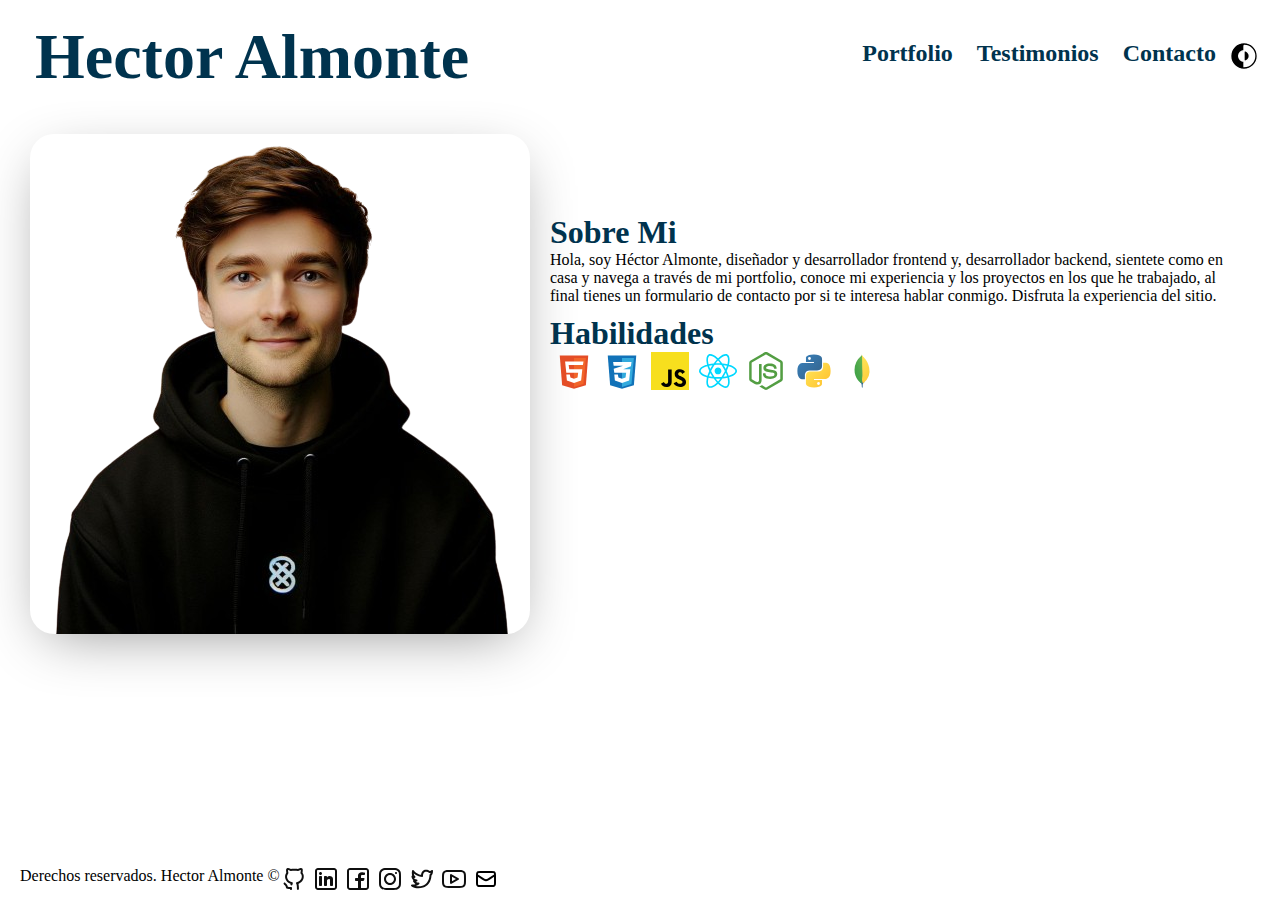
<file: index.html>
<!DOCTYPE html>
<html lang="es">

<head>
    <meta charset="UTF-8">
    <meta name="viewport" content="width=device-width, initial-scale=1.0">
    <link rel="stylesheet" href="styles/styles.css">
    <title>Portfolio Hector Almonte</title>
</head>

<body id="body">
    <header class="header">
        <button class="hamburguesa-btn">
            ≡
        </button>
        <div class="menu-overlay"></div>
        <h2 onclick="window.location.href='index.html'" class="name-header">
            Hector Almonte
        </h2>
        <nav class="navbar-header">
            <div class="navbar-content">
                <div class="portfolio">
                    <a href="pages/portfolio.html">Portfolio</a>
                </div>
                <div class="testimonios">
                    <a href="pages/testimonios.html">Testimonios</a>
                </div>
                <div class="contacto">
                    <a href="pages/contacto.html">Contacto</a>
                </div>
                <button id="theme-toggle">
                    <svg class="svg-color-mode" xmlns="http://www.w3.org/2000/svg" width="32px" height="32px"
                        viewBox="0 0 24 24">
                        <g fill="currentColor">
                            <path d="M12 16a4 4 0 0 0 0-8z" />
                            <path fill-rule="evenodd"
                                d="M12 2C6.477 2 2 6.477 2 12s4.477 10 10 10s10-4.477 10-10S17.523 2 12 2m0 2v4a4 4 0 1 0 0 8v4a8 8 0 1 0 0-16"
                                clip-rule="evenodd" />
                        </g>
                    </svg>
                </button>
            </div>
        </nav>
    </header>

    <div class="main">
        <img class="imagen" src="/assets/imagen_index.jpg" alt="Imagen">
        <div class="contenido">
            <h3 class="sobre-mi">Sobre Mi</h3>
            <p class="descripcion">Hola, soy Héctor Almonte, diseñador y desarrollador frontend y, desarrollador
                backend, sientete como
                en casa y navega a través de mi portfolio, conoce mi experiencia y los proyectos en los que he
                trabajado, al final tienes un formulario de contacto por si te interesa hablar conmigo. Disfruta la
                experiencia del sitio.</p>
            <h3 class="habilidades">Habilidades</h3>
            <div class="logos-habilidades">
                <svg width="32px" height="32px" viewBox="0 0 32 32" fill="none" xmlns="http://www.w3.org/2000/svg">
                    <path d="M6 28L4 3H28L26 28L16 31L6 28Z" fill="#E44D26" />
                    <path d="M26 5H16V29.5L24 27L26 5Z" fill="#F16529" />
                    <path
                        d="M9.5 17.5L8.5 8H24L23.5 11H11.5L12 14.5H23L22 24L16 26L10 24L9.5 19H12.5L13 21.5L16 22.5L19 21.5L19.5 17.5H9.5Z"
                        fill="white" />
                </svg>
                <svg width="32px" height="32px" viewBox="0 0 32 32" fill="none" xmlns="http://www.w3.org/2000/svg">
                    <path d="M6 28L4 3H28L26 28L16 31L6 28Z" fill="#1172B8" />
                    <path d="M26 5H16V29.5L24 27L26 5Z" fill="#33AADD" />
                    <path
                        d="M19.5 17.5H9.5L9 14L17 11.5H9L8.5 8.5H24L23.5 12L17 14.5H23L22 24L16 26L10 24L9.5 19H12.5L13 21.5L16 22.5L19 21.5L19.5 17.5Z"
                        fill="white" />
                </svg>
                <svg width="32px" height="32px" viewBox="0 0 256 256" version="1.1" xmlns="http://www.w3.org/2000/svg"
                    xmlns:xlink="http://www.w3.org/1999/xlink" preserveAspectRatio="xMidYMid">
                    <g>
                        <path d="M0,0 L256,0 L256,256 L0,256 L0,0 Z" fill="#F7DF1E">

                        </path>
                        <path
                            d="M67.311746,213.932292 L86.902654,202.076241 C90.6821079,208.777346 94.1202286,214.447137 102.367086,214.447137 C110.272203,214.447137 115.256076,211.354819 115.256076,199.326883 L115.256076,117.528787 L139.313575,117.528787 L139.313575,199.666997 C139.313575,224.58433 124.707759,235.925943 103.3984,235.925943 C84.1532952,235.925943 72.9819429,225.958603 67.3113397,213.93026"
                            fill="#000000">

                        </path>
                        <path
                            d="M152.380952,211.354413 L171.969422,200.0128 C177.125994,208.433981 183.827911,214.619835 195.684368,214.619835 C205.652521,214.619835 212.009041,209.635962 212.009041,202.762159 C212.009041,194.513676 205.479416,191.592025 194.481168,186.78207 L188.468419,184.202565 C171.111213,176.81473 159.597308,167.53534 159.597308,147.944838 C159.597308,129.901308 173.344508,116.153295 194.825752,116.153295 C210.119924,116.153295 221.117765,121.48094 229.021663,135.400432 L210.29059,147.428775 C206.166146,140.040127 201.699556,137.119289 194.826159,137.119289 C187.78047,137.119289 183.312254,141.587098 183.312254,147.428775 C183.312254,154.646349 187.78047,157.568406 198.089956,162.036622 L204.103924,164.614095 C224.553448,173.378641 236.067352,182.313448 236.067352,202.418387 C236.067352,224.071924 219.055137,235.927975 196.200432,235.927975 C173.860978,235.927975 159.425829,225.274311 152.381359,211.354413"
                            fill="#000000">

                        </path>
                    </g>
                </svg>
                <svg width="32px" height="32px" viewBox="0 -14 256 256" version="1.1" xmlns="http://www.w3.org/2000/svg"
                    xmlns:xlink="http://www.w3.org/1999/xlink" preserveAspectRatio="xMidYMid">
                    <g>
                        <path
                            d="M210.483381,73.8236374 C207.827698,72.9095503 205.075867,72.0446761 202.24247,71.2267368 C202.708172,69.3261098 203.135596,67.4500894 203.515631,65.6059664 C209.753843,35.3248922 205.675082,10.9302478 191.747328,2.89849283 C178.392359,-4.80289661 156.551327,3.22703567 134.492936,22.4237776 C132.371761,24.2697233 130.244662,26.2241201 128.118477,28.2723861 C126.701777,26.917204 125.287358,25.6075897 123.876584,24.3549348 C100.758745,3.82852863 77.5866802,-4.82157937 63.6725966,3.23341515 C50.3303869,10.9571328 46.3792156,33.8904224 51.9945178,62.5880206 C52.5367729,65.3599011 53.1706189,68.1905639 53.8873982,71.068617 C50.6078941,71.9995641 47.4418534,72.9920277 44.4125156,74.0478303 C17.3093297,83.497195 0,98.3066828 0,113.667995 C0,129.533287 18.5815786,145.446423 46.8116526,155.095373 C49.0394553,155.856809 51.3511025,156.576778 53.7333796,157.260293 C52.9600965,160.37302 52.2875179,163.423318 51.7229345,166.398431 C46.3687351,194.597975 50.5500231,216.989464 63.8566899,224.664425 C77.6012619,232.590464 100.66852,224.443422 123.130185,204.809231 C124.905501,203.257196 126.687196,201.611293 128.472081,199.886102 C130.785552,202.113904 133.095375,204.222319 135.392897,206.199955 C157.14963,224.922338 178.637969,232.482469 191.932332,224.786092 C205.663234,216.837268 210.125675,192.78347 204.332202,163.5181 C203.88974,161.283006 203.374826,158.99961 202.796573,156.675661 C204.416503,156.196743 206.006814,155.702335 207.557482,155.188332 C236.905331,145.46465 256,129.745175 256,113.667995 C256,98.2510906 238.132466,83.3418093 210.483381,73.8236374 L210.483381,73.8236374 Z M204.118035,144.807565 C202.718197,145.270987 201.281904,145.718918 199.818271,146.153177 C196.578411,135.896354 192.205739,124.989735 186.854729,113.72131 C191.961041,102.721277 196.164656,91.9540963 199.313837,81.7638014 C201.93261,82.5215915 204.474374,83.3208483 206.923636,84.1643056 C230.613348,92.3195488 245.063763,104.377206 245.063763,113.667995 C245.063763,123.564379 229.457753,136.411268 204.118035,144.807565 L204.118035,144.807565 Z M193.603754,165.642007 C196.165567,178.582766 196.531475,190.282717 194.834536,199.429057 C193.309843,207.64764 190.243595,213.12715 186.452366,215.321689 C178.384612,219.991462 161.131788,213.921395 142.525146,197.909832 C140.392124,196.074366 138.243609,194.114502 136.088259,192.040261 C143.301619,184.151133 150.510878,174.979732 157.54698,164.793993 C169.922699,163.695814 181.614905,161.900447 192.218042,159.449363 C192.740247,161.555956 193.204126,163.621993 193.603754,165.642007 L193.603754,165.642007 Z M87.2761866,214.514686 C79.3938934,217.298414 73.1160375,217.378157 69.3211631,215.189998 C61.2461189,210.532528 57.8891498,192.554265 62.4682434,168.438039 C62.9927272,165.676183 63.6170041,162.839142 64.3365173,159.939216 C74.8234575,162.258154 86.4299951,163.926841 98.8353334,164.932519 C105.918826,174.899534 113.336329,184.06091 120.811247,192.08264 C119.178102,193.65928 117.551336,195.16028 115.933685,196.574699 C106.001303,205.256705 96.0479605,211.41654 87.2761866,214.514686 L87.2761866,214.514686 Z M50.3486141,144.746959 C37.8658105,140.48046 27.5570398,134.935332 20.4908634,128.884403 C14.1414664,123.446815 10.9357817,118.048415 10.9357817,113.667995 C10.9357817,104.34622 24.8334611,92.4562517 48.0123604,84.3748281 C50.8247961,83.3942121 53.7689223,82.4701001 56.8242337,81.6020363 C60.0276398,92.0224477 64.229889,102.917218 69.3011135,113.93411 C64.1642716,125.11459 59.9023288,136.182975 56.6674809,146.725506 C54.489347,146.099407 52.3791089,145.440499 50.3486141,144.746959 L50.3486141,144.746959 Z M62.7270678,60.4878073 C57.9160346,35.9004118 61.1112387,17.3525532 69.1516515,12.6982729 C77.7160924,7.74005624 96.6544653,14.8094222 116.614922,32.5329619 C117.890816,33.6657739 119.171723,34.8514442 120.456275,36.0781256 C113.018267,44.0647686 105.66866,53.1573386 98.6480514,63.0655695 C86.6081646,64.1815215 75.0831931,65.9741531 64.4868907,68.3746571 C63.8206914,65.6948233 63.2305903,63.0619242 62.7270678,60.4878073 L62.7270678,60.4878073 Z M173.153901,87.7550367 C170.620796,83.3796304 168.020249,79.1076627 165.369124,74.9523483 C173.537126,75.9849113 181.362914,77.3555864 188.712066,79.0329319 C186.505679,86.1041206 183.755673,93.4974728 180.518546,101.076741 C178.196419,96.6680702 175.740322,92.2229454 173.153901,87.7550367 L173.153901,87.7550367 Z M128.122121,43.8938899 C133.166461,49.3588189 138.218091,55.4603279 143.186789,62.0803968 C138.179814,61.8439007 133.110868,61.720868 128.000001,61.720868 C122.937434,61.720868 117.905854,61.8411667 112.929865,62.0735617 C117.903575,55.515009 122.99895,49.4217021 128.122121,43.8938899 L128.122121,43.8938899 Z M82.8018984,87.830679 C80.2715265,92.2183886 77.8609975,96.6393627 75.5753239,101.068539 C72.3906004,93.5156998 69.6661103,86.0886276 67.440586,78.9171899 C74.7446255,77.2826781 82.5335049,75.9461789 90.6495601,74.9332099 C87.9610684,79.1268011 85.3391054,83.4302106 82.8018984,87.8297677 L82.8018984,87.830679 L82.8018984,87.830679 Z M90.8833221,153.182899 C82.4979621,152.247395 74.5919739,150.979704 67.289757,149.390303 C69.5508242,142.09082 72.3354636,134.505173 75.5876271,126.789657 C77.8792246,131.215644 80.2993228,135.638441 82.8451877,140.03572 L82.8456433,140.03572 C85.4388987,144.515476 88.1255676,148.90364 90.8833221,153.182899 L90.8833221,153.182899 Z M128.424691,184.213105 C123.24137,178.620587 118.071264,172.434323 113.021912,165.780078 C117.923624,165.972373 122.921029,166.0708 128.000001,166.0708 C133.217953,166.0708 138.376211,165.953235 143.45336,165.727219 C138.468257,172.501308 133.434855,178.697141 128.424691,184.213105 L128.424691,184.213105 Z M180.622896,126.396409 C184.044571,134.195313 186.929004,141.741317 189.219234,148.9164 C181.796719,150.609693 173.782736,151.973534 165.339049,152.986959 C167.996555,148.775595 170.619884,144.430263 173.197646,139.960532 C175.805484,135.438399 178.28163,130.90943 180.622896,126.396409 L180.622896,126.396409 Z M163.724586,134.496971 C159.722835,141.435557 155.614455,148.059271 151.443648,154.311611 C143.847063,154.854776 135.998946,155.134562 128.000001,155.134562 C120.033408,155.134562 112.284171,154.887129 104.822013,154.402745 C100.48306,148.068386 96.285368,141.425078 92.3091341,134.556664 L92.3100455,134.556664 C88.3442923,127.706935 84.6943232,120.799333 81.3870228,113.930466 C84.6934118,107.045648 88.3338117,100.130301 92.276781,93.292874 L92.2758697,93.294241 C96.2293193,86.4385872 100.390102,79.8276317 104.688954,73.5329157 C112.302398,72.9573964 120.109505,72.6571055 127.999545,72.6571055 L128.000001,72.6571055 C135.925583,72.6571055 143.742714,72.9596746 151.353879,73.5402067 C155.587114,79.7888993 159.719645,86.3784378 163.688588,93.2350031 C167.702644,100.168578 171.389978,107.037901 174.724618,113.77508 C171.400003,120.627999 167.720871,127.566587 163.724586,134.496971 L163.724586,134.496971 Z M186.284677,12.3729198 C194.857321,17.3165548 198.191049,37.2542268 192.804953,63.3986692 C192.461372,65.0669011 192.074504,66.7661189 191.654369,68.4881206 C181.03346,66.0374921 169.500286,64.2138746 157.425315,63.0810626 C150.391035,53.0639249 143.101577,43.9572289 135.784778,36.073113 C137.751934,34.1806885 139.716356,32.3762092 141.672575,30.673346 C160.572216,14.2257007 178.236518,7.73185406 186.284677,12.3729198 L186.284677,12.3729198 Z M128.000001,90.8080696 C140.624975,90.8080696 150.859926,101.042565 150.859926,113.667995 C150.859926,126.292969 140.624975,136.527922 128.000001,136.527922 C115.375026,136.527922 105.140075,126.292969 105.140075,113.667995 C105.140075,101.042565 115.375026,90.8080696 128.000001,90.8080696 L128.000001,90.8080696 Z"
                            fill="#00D8FF">

                        </path>
                    </g>
                </svg>
                <svg width="32px" height="32px" viewBox="-16.5 0 289 289" version="1.1"
                    xmlns="http://www.w3.org/2000/svg" xmlns:xlink="http://www.w3.org/1999/xlink"
                    preserveAspectRatio="xMidYMid">
                    <g>
                        <path
                            d="M127.999999,288.463771 C124.024844,288.463771 120.314699,287.403728 116.869564,285.548656 L81.6231884,264.612838 C76.32298,261.697724 78.9730854,260.637682 80.5631458,260.107661 C87.7184259,257.72257 89.0434775,257.192547 96.4637688,252.952381 C97.2587979,252.422361 98.3188405,252.687372 99.1138718,253.217392 L126.144927,269.383024 C127.20497,269.913045 128.530021,269.913045 129.325053,269.383024 L235.064182,208.165634 C236.124225,207.635611 236.654245,206.575571 236.654245,205.250519 L236.654245,83.0807467 C236.654245,81.7556929 236.124225,80.6956526 235.064182,80.1656324 L129.325053,19.2132506 C128.26501,18.6832305 126.939959,18.6832305 126.144927,19.2132506 L20.4057954,80.1656324 C19.3457551,80.6956526 18.8157349,82.0207041 18.8157349,83.0807467 L18.8157349,205.250519 C18.8157349,206.31056 19.3457551,207.635611 20.4057954,208.165634 L49.2919247,224.861286 C64.9275364,232.811595 74.7329196,223.536234 74.7329196,214.260871 L74.7329196,93.681159 C74.7329196,92.0910985 76.0579711,90.5010358 77.9130428,90.5010358 L91.4285716,90.5010358 C93.0186343,90.5010358 94.6086948,91.8260873 94.6086948,93.681159 L94.6086948,214.260871 C94.6086948,235.196689 83.2132512,247.387164 63.3374737,247.387164 C57.2422362,247.387164 52.4720502,247.387164 38.9565214,240.761906 L11.1304347,224.861286 C4.24016581,220.886129 5.68434189e-14,213.46584 5.68434189e-14,205.515528 L5.68434189e-14,83.3457557 C5.68434189e-14,75.3954465 4.24016581,67.9751552 11.1304347,64.0000006 L116.869564,2.78260752 C123.494824,-0.927535841 132.505176,-0.927535841 139.130436,2.78260752 L244.869565,64.0000006 C251.759834,67.9751552 256,75.3954465 256,83.3457557 L256,205.515528 C256,213.46584 251.759834,220.886129 244.869565,224.861286 L139.130436,286.078676 C135.685299,287.668739 131.710145,288.463771 127.999999,288.463771 L127.999999,288.463771 Z M160.596274,204.455488 C114.219461,204.455488 104.679089,183.254659 104.679089,165.233955 C104.679089,163.643893 106.004141,162.053832 107.859212,162.053832 L121.639752,162.053832 C123.229813,162.053832 124.554864,163.113872 124.554864,164.703935 C126.674947,178.749484 132.770187,185.639753 160.861283,185.639753 C183.122154,185.639753 192.662526,180.604556 192.662526,168.67909 C192.662526,161.788821 190.012423,156.753624 155.296065,153.308489 C126.409938,150.393375 108.389235,144.033126 108.389235,120.977226 C108.389235,99.5113875 126.409938,86.7908901 156.621119,86.7908901 C190.542443,86.7908901 207.238095,98.4513472 209.358178,123.89234 C209.358178,124.687371 209.093167,125.482403 208.563147,126.277434 C208.033127,126.807454 207.238095,127.337474 206.443064,127.337474 L192.662526,127.337474 C191.337475,127.337474 190.012423,126.277434 189.747412,124.952382 C186.567289,110.376813 178.351966,105.606625 156.621119,105.606625 C132.240165,105.606625 129.325053,114.086957 129.325053,120.447205 C129.325053,128.132506 132.770187,130.5176 165.631471,134.757766 C198.227744,138.997931 213.598344,145.093169 213.598344,167.884058 C213.333333,191.20497 194.252589,204.455488 160.596274,204.455488 L160.596274,204.455488 Z"
                            fill="#539E43">

                        </path>
                    </g>
                </svg>
                <svg width="32px" height="32px" viewBox="0 0 32 32" xmlns="http://www.w3.org/2000/svg"
                    xmlns:xlink="http://www.w3.org/1999/xlink">
                    <defs>
                        <linearGradient id="a" x1="-133.268" y1="-202.91" x2="-133.198" y2="-202.84"
                            gradientTransform="translate(25243.061 38519.17) scale(189.38 189.81)"
                            gradientUnits="userSpaceOnUse">
                            <stop offset="0" stop-color="#387eb8" />
                            <stop offset="1" stop-color="#366994" />
                        </linearGradient>
                        <linearGradient id="b" x1="-133.575" y1="-203.203" x2="-133.495" y2="-203.133"
                            gradientTransform="translate(25309.061 38583.42) scale(189.38 189.81)"
                            gradientUnits="userSpaceOnUse">
                            <stop offset="0" stop-color="#ffe052" />
                            <stop offset="1" stop-color="#ffc331" />
                        </linearGradient>
                    </defs>
                    <title>file_type_python</title>
                    <path
                        d="M15.885,2.1c-7.1,0-6.651,3.07-6.651,3.07V8.36h6.752v1H6.545S2,8.8,2,16.005s4.013,6.912,4.013,6.912H8.33V19.556s-.13-4.013,3.9-4.013h6.762s3.772.06,3.772-3.652V5.8s.572-3.712-6.842-3.712h0ZM12.153,4.237a1.214,1.214,0,1,1-1.183,1.244v-.02a1.214,1.214,0,0,1,1.214-1.214h0Z"
                        style="fill:url(#a)" />
                    <path
                        d="M16.085,29.91c7.1,0,6.651-3.08,6.651-3.08V23.65H15.985v-1h9.47S30,23.158,30,15.995s-4.013-6.912-4.013-6.912H23.64V12.4s.13,4.013-3.9,4.013H12.975S9.2,16.356,9.2,20.068V26.2s-.572,3.712,6.842,3.712h.04Zm3.732-2.147A1.214,1.214,0,1,1,21,26.519v.03a1.214,1.214,0,0,1-1.214,1.214h.03Z"
                        style="fill:url(#b)" />
                </svg>
                <svg width="32px" height="32px" viewBox="0 0 32 32" xmlns="http://www.w3.org/2000/svg"
                    xmlns:xlink="http://www.w3.org/1999/xlink">
                    <defs>
                        <linearGradient id="a" x1="-645.732" y1="839.188" x2="-654.59" y2="839.25"
                            gradientTransform="matrix(-0.977, -0.323, -0.29, 0.877, -375.944, -928.287)"
                            gradientUnits="userSpaceOnUse">
                            <stop offset="0.231" stop-color="#999875" />
                            <stop offset="0.563" stop-color="#9b9977" />
                            <stop offset="0.683" stop-color="#a09f7e" />
                            <stop offset="0.768" stop-color="#a9a889" />
                            <stop offset="0.837" stop-color="#b7b69a" />
                            <stop offset="0.896" stop-color="#c9c7b0" />
                            <stop offset="0.948" stop-color="#deddcb" />
                            <stop offset="0.994" stop-color="#f8f6eb" />
                            <stop offset="1" stop-color="#fbf9ef" />
                        </linearGradient>
                        <linearGradient id="b" x1="-644.287" y1="823.405" x2="-657.028" y2="845.476"
                            gradientTransform="matrix(-0.977, -0.323, -0.29, 0.877, -375.944, -928.287)"
                            gradientUnits="userSpaceOnUse">
                            <stop offset="0" stop-color="#48a547" />
                            <stop offset="1" stop-color="#3f9143" />
                        </linearGradient>
                        <linearGradient id="c" x1="-643.386" y1="839.485" x2="-652.418" y2="833.417"
                            gradientTransform="matrix(-0.977, -0.323, -0.29, 0.877, -375.944, -928.287)"
                            gradientUnits="userSpaceOnUse">
                            <stop offset="0" stop-color="#41a247" />
                            <stop offset="0.352" stop-color="#4ba74b" />
                            <stop offset="0.956" stop-color="#67b554" />
                            <stop offset="1" stop-color="#69b655" />
                        </linearGradient>
                    </defs>
                    <title>file_type_mongo</title>
                    <path
                        d="M16.62,30l-.751-.249s.1-3.8-1.275-4.067c-.9-1.048.133-44.741,3.423-.149a2.712,2.712,0,0,0-1.333,1.523A14.1,14.1,0,0,0,16.62,30Z"
                        style="fill:url(#a)" />
                    <path
                        d="M17.026,26.329a13.223,13.223,0,0,0,5-13.225C20.556,6.619,17.075,4.487,16.7,3.673a9.792,9.792,0,0,1-.825-1.6l.277,18.069S15.578,25.664,17.026,26.329Z"
                        style="fill:url(#b)" />
                    <path
                        d="M15.487,26.569S9.366,22.4,9.72,15.025A15.54,15.54,0,0,1,15.239,3.377,1.725,1.725,0,0,0,15.846,2c.381.82.319,12.243.359,13.579C16.36,20.776,15.916,25.588,15.487,26.569Z"
                        style="fill:url(#c)" />
                </svg>
            </div>
        </div>
    </div>

    <footer class="footer">
        <p class="text-footer">
            Derechos reservados. Hector Almonte &copy;
        </p>
        <div class="footer-logos">
            <a href="https://www.github.com/ialmontedr0" target="_blank">
                <svg width="24px" height="24px" viewBox="0 0 24 24" fill="none" xmlns="http://www.w3.org/2000/svg">
                    <path
                        d="M4.0744 2.9938C4.13263 1.96371 4.37869 1.51577 5.08432 1.15606C5.84357 0.768899 7.04106 0.949072 8.45014 1.66261C9.05706 1.97009 9.11886 1.97635 10.1825 1.83998C11.5963 1.65865 13.4164 1.65929 14.7213 1.84164C15.7081 1.97954 15.7729 1.97265 16.3813 1.66453C18.3814 0.651679 19.9605 0.71795 20.5323 1.8387C20.8177 2.39812 20.8707 3.84971 20.6494 5.04695C20.5267 5.71069 20.5397 5.79356 20.8353 6.22912C22.915 9.29385 21.4165 14.2616 17.8528 16.1155C17.5801 16.2574 17.3503 16.3452 17.163 16.4167C16.5879 16.6363 16.4133 16.703 16.6247 17.7138C16.7265 18.2 16.8491 19.4088 16.8973 20.4002C16.9844 22.1922 16.9831 22.2047 16.6688 22.5703C16.241 23.0676 15.6244 23.076 15.2066 22.5902C14.9341 22.2734 14.9075 22.1238 14.9075 20.9015C14.9075 19.0952 14.7095 17.8946 14.2417 16.8658C13.6854 15.6415 14.0978 15.185 15.37 14.9114C17.1383 14.531 18.5194 13.4397 19.2892 11.8146C20.0211 10.2698 20.1314 8.13501 18.8082 6.83668C18.4319 6.3895 18.4057 5.98446 18.6744 4.76309C18.7748 4.3066 18.859 3.71768 18.8615 3.45425C18.8653 3.03823 18.8274 2.97541 18.5719 2.97541C18.4102 2.97541 17.7924 3.21062 17.1992 3.49805L16.2524 3.95695C16.1663 3.99866 16.07 4.0147 15.975 4.0038C13.5675 3.72746 11.2799 3.72319 8.86062 4.00488C8.76526 4.01598 8.66853 3.99994 8.58215 3.95802L7.63585 3.49882C7.04259 3.21087 6.42482 2.97541 6.26317 2.97541C5.88941 2.97541 5.88379 3.25135 6.22447 4.89078C6.43258 5.89203 6.57262 6.11513 5.97101 6.91572C5.06925 8.11576 4.844 9.60592 5.32757 11.1716C5.93704 13.1446 7.4295 14.4775 9.52773 14.9222C10.7926 15.1903 11.1232 15.5401 10.6402 16.9905C10.26 18.1319 10.0196 18.4261 9.46707 18.4261C8.72365 18.4261 8.25796 17.7821 8.51424 17.1082C8.62712 16.8112 8.59354 16.7795 7.89711 16.5255C5.77117 15.7504 4.14514 14.0131 3.40172 11.7223C2.82711 9.95184 3.07994 7.64739 4.00175 6.25453C4.31561 5.78028 4.32047 5.74006 4.174 4.83217C4.09113 4.31822 4.04631 3.49103 4.0744 2.9938Z"
                        fill="#0F0F0F" />
                    <path
                        d="M3.33203 15.9454C3.02568 15.4859 2.40481 15.3617 1.94528 15.6681C1.48576 15.9744 1.36158 16.5953 1.66793 17.0548C1.8941 17.3941 2.16467 17.6728 2.39444 17.9025C2.4368 17.9449 2.47796 17.9858 2.51815 18.0257C2.71062 18.2169 2.88056 18.3857 3.05124 18.5861C3.42875 19.0292 3.80536 19.626 4.0194 20.6962C4.11474 21.1729 4.45739 21.4297 4.64725 21.5419C4.85315 21.6635 5.07812 21.7352 5.26325 21.7819C5.64196 21.8774 6.10169 21.927 6.53799 21.9559C7.01695 21.9877 7.53592 21.998 7.99999 22.0008C8.00033 22.5527 8.44791 23.0001 8.99998 23.0001C9.55227 23.0001 9.99998 22.5524 9.99998 22.0001V21.0001C9.99998 20.4478 9.55227 20.0001 8.99998 20.0001C8.90571 20.0001 8.80372 20.0004 8.69569 20.0008C8.10883 20.0026 7.34388 20.0049 6.67018 19.9603C6.34531 19.9388 6.07825 19.9083 5.88241 19.871C5.58083 18.6871 5.09362 17.8994 4.57373 17.2891C4.34391 17.0194 4.10593 16.7834 3.91236 16.5914C3.87612 16.5555 3.84144 16.5211 3.80865 16.4883C3.5853 16.265 3.4392 16.1062 3.33203 15.9454Z"
                        fill="#0F0F0F" />
                </svg>
            </a>
            <a href="https://www.linkedin.com/in/hector-antonio-a-292347b7/" target="_blank">
                <svg width="24px" height="24px" viewBox="0 0 24 24" fill="none" xmlns="http://www.w3.org/2000/svg">
                    <path
                        d="M6.5 8C7.32843 8 8 7.32843 8 6.5C8 5.67157 7.32843 5 6.5 5C5.67157 5 5 5.67157 5 6.5C5 7.32843 5.67157 8 6.5 8Z"
                        fill="#0F0F0F" />
                    <path
                        d="M5 10C5 9.44772 5.44772 9 6 9H7C7.55228 9 8 9.44771 8 10V18C8 18.5523 7.55228 19 7 19H6C5.44772 19 5 18.5523 5 18V10Z"
                        fill="#0F0F0F" />
                    <path
                        d="M11 19H12C12.5523 19 13 18.5523 13 18V13.5C13 12 16 11 16 13V18.0004C16 18.5527 16.4477 19 17 19H18C18.5523 19 19 18.5523 19 18V12C19 10 17.5 9 15.5 9C13.5 9 13 10.5 13 10.5V10C13 9.44771 12.5523 9 12 9H11C10.4477 9 10 9.44772 10 10V18C10 18.5523 10.4477 19 11 19Z"
                        fill="#0F0F0F" />
                    <path fill-rule="evenodd" clip-rule="evenodd"
                        d="M20 1C21.6569 1 23 2.34315 23 4V20C23 21.6569 21.6569 23 20 23H4C2.34315 23 1 21.6569 1 20V4C1 2.34315 2.34315 1 4 1H20ZM20 3C20.5523 3 21 3.44772 21 4V20C21 20.5523 20.5523 21 20 21H4C3.44772 21 3 20.5523 3 20V4C3 3.44772 3.44772 3 4 3H20Z"
                        fill="#0F0F0F" />
                </svg>
            </a>
            <a href="https://www.facebook.com/ialmontedr" target="_blank">
                <svg width="24px" height="24px" viewBox="0 0 24 24" fill="none" xmlns="http://www.w3.org/2000/svg">
                    <path fill-rule="evenodd" clip-rule="evenodd"
                        d="M20 1C21.6569 1 23 2.34315 23 4V20C23 21.6569 21.6569 23 20 23H4C2.34315 23 1 21.6569 1 20V4C1 2.34315 2.34315 1 4 1H20ZM20 3C20.5523 3 21 3.44772 21 4V20C21 20.5523 20.5523 21 20 21H15V13.9999H17.0762C17.5066 13.9999 17.8887 13.7245 18.0249 13.3161L18.4679 11.9871C18.6298 11.5014 18.2683 10.9999 17.7564 10.9999H15V8.99992C15 8.49992 15.5 7.99992 16 7.99992H18C18.5523 7.99992 19 7.5522 19 6.99992V6.31393C19 5.99091 18.7937 5.7013 18.4813 5.61887C17.1705 5.27295 16 5.27295 16 5.27295C13.5 5.27295 12 6.99992 12 8.49992V10.9999H10C9.44772 10.9999 9 11.4476 9 11.9999V12.9999C9 13.5522 9.44771 13.9999 10 13.9999H12V21H4C3.44772 21 3 20.5523 3 20V4C3 3.44772 3.44772 3 4 3H20Z"
                        fill="#0F0F0F" />
                </svg>
            </a>
            <a href="https://www.instagram.com/ialmontedr" target="_blank">
                <svg width="24px" height="24px" viewBox="0 0 24 24" fill="none" xmlns="http://www.w3.org/2000/svg">
                    <path fill-rule="evenodd" clip-rule="evenodd"
                        d="M12 18C15.3137 18 18 15.3137 18 12C18 8.68629 15.3137 6 12 6C8.68629 6 6 8.68629 6 12C6 15.3137 8.68629 18 12 18ZM12 16C14.2091 16 16 14.2091 16 12C16 9.79086 14.2091 8 12 8C9.79086 8 8 9.79086 8 12C8 14.2091 9.79086 16 12 16Z"
                        fill="#0F0F0F" />
                    <path
                        d="M18 5C17.4477 5 17 5.44772 17 6C17 6.55228 17.4477 7 18 7C18.5523 7 19 6.55228 19 6C19 5.44772 18.5523 5 18 5Z"
                        fill="#0F0F0F" />
                    <path fill-rule="evenodd" clip-rule="evenodd"
                        d="M1.65396 4.27606C1 5.55953 1 7.23969 1 10.6V13.4C1 16.7603 1 18.4405 1.65396 19.7239C2.2292 20.8529 3.14708 21.7708 4.27606 22.346C5.55953 23 7.23969 23 10.6 23H13.4C16.7603 23 18.4405 23 19.7239 22.346C20.8529 21.7708 21.7708 20.8529 22.346 19.7239C23 18.4405 23 16.7603 23 13.4V10.6C23 7.23969 23 5.55953 22.346 4.27606C21.7708 3.14708 20.8529 2.2292 19.7239 1.65396C18.4405 1 16.7603 1 13.4 1H10.6C7.23969 1 5.55953 1 4.27606 1.65396C3.14708 2.2292 2.2292 3.14708 1.65396 4.27606ZM13.4 3H10.6C8.88684 3 7.72225 3.00156 6.82208 3.0751C5.94524 3.14674 5.49684 3.27659 5.18404 3.43597C4.43139 3.81947 3.81947 4.43139 3.43597 5.18404C3.27659 5.49684 3.14674 5.94524 3.0751 6.82208C3.00156 7.72225 3 8.88684 3 10.6V13.4C3 15.1132 3.00156 16.2777 3.0751 17.1779C3.14674 18.0548 3.27659 18.5032 3.43597 18.816C3.81947 19.5686 4.43139 20.1805 5.18404 20.564C5.49684 20.7234 5.94524 20.8533 6.82208 20.9249C7.72225 20.9984 8.88684 21 10.6 21H13.4C15.1132 21 16.2777 20.9984 17.1779 20.9249C18.0548 20.8533 18.5032 20.7234 18.816 20.564C19.5686 20.1805 20.1805 19.5686 20.564 18.816C20.7234 18.5032 20.8533 18.0548 20.9249 17.1779C20.9984 16.2777 21 15.1132 21 13.4V10.6C21 8.88684 20.9984 7.72225 20.9249 6.82208C20.8533 5.94524 20.7234 5.49684 20.564 5.18404C20.1805 4.43139 19.5686 3.81947 18.816 3.43597C18.5032 3.27659 18.0548 3.14674 17.1779 3.0751C16.2777 3.00156 15.1132 3 13.4 3Z"
                        fill="#0F0F0F" />
                </svg>
            </a>
            <a href="https://www.twitter.com/ialmontedr" target="_blank">
                <svg width="24px" height="24px" viewBox="0 0 24 24" fill="none" xmlns="http://www.w3.org/2000/svg">
                    <path fill-rule="evenodd" clip-rule="evenodd"
                        d="M19.7828 3.91825C20.1313 3.83565 20.3743 3.75444 20.5734 3.66915C20.8524 3.54961 21.0837 3.40641 21.4492 3.16524C21.7563 2.96255 22.1499 2.9449 22.4739 3.11928C22.7979 3.29366 23 3.6319 23 3.99986C23 5.08079 22.8653 5.96673 22.5535 6.7464C22.2911 7.40221 21.9225 7.93487 21.4816 8.41968C21.2954 11.7828 20.3219 14.4239 18.8336 16.4248C17.291 18.4987 15.2386 19.8268 13.0751 20.5706C10.9179 21.3121 8.63863 21.4778 6.5967 21.2267C4.56816 20.9773 2.69304 20.3057 1.38605 19.2892C1.02813 19.0108 0.902313 18.5264 1.07951 18.109C1.25671 17.6916 1.69256 17.4457 2.14144 17.5099C3.42741 17.6936 4.6653 17.4012 5.6832 16.9832C5.48282 16.8742 5.29389 16.7562 5.11828 16.6346C4.19075 15.9925 3.4424 15.1208 3.10557 14.4471C2.96618 14.1684 2.96474 13.8405 3.10168 13.5606C3.17232 13.4161 3.27562 13.293 3.40104 13.1991C2.04677 12.0814 1.49999 10.5355 1.49999 9.49986C1.49999 9.19192 1.64187 8.90115 1.88459 8.71165C1.98665 8.63197 2.10175 8.57392 2.22308 8.53896C2.12174 8.24222 2.0431 7.94241 1.98316 7.65216C1.71739 6.3653 1.74098 4.91284 2.02985 3.75733C2.1287 3.36191 2.45764 3.06606 2.86129 3.00952C3.26493 2.95299 3.6625 3.14709 3.86618 3.50014C4.94369 5.36782 6.93116 6.50943 8.78086 7.18568C9.6505 7.50362 10.4559 7.70622 11.0596 7.83078C11.1899 6.61019 11.5307 5.6036 12.0538 4.80411C12.7439 3.74932 13.7064 3.12525 14.74 2.84698C16.5227 2.36708 18.5008 2.91382 19.7828 3.91825ZM10.7484 9.80845C10.0633 9.67087 9.12171 9.43976 8.09412 9.06408C6.7369 8.56789 5.16088 7.79418 3.84072 6.59571C3.86435 6.81625 3.89789 7.03492 3.94183 7.24766C4.16308 8.31899 4.5742 8.91899 4.94721 9.10549C5.40342 9.3336 5.61484 9.8685 5.43787 10.3469C5.19827 10.9946 4.56809 11.0477 3.99551 10.9046C4.45603 11.595 5.28377 12.2834 6.66439 12.5135C7.14057 12.5929 7.49208 13.0011 7.49986 13.4838C7.50765 13.9665 7.16949 14.3858 6.69611 14.4805L5.82565 14.6546C5.95881 14.7703 6.103 14.8838 6.2567 14.9902C6.95362 15.4727 7.65336 15.6808 8.25746 15.5298C8.70991 15.4167 9.18047 15.6313 9.39163 16.0472C9.60278 16.463 9.49846 16.9696 9.14018 17.2681C8.49626 17.8041 7.74425 18.2342 6.99057 18.5911C6.63675 18.7587 6.24134 18.9241 5.8119 19.0697C6.14218 19.1402 6.48586 19.198 6.84078 19.2417C8.61136 19.4594 10.5821 19.3126 12.4249 18.6792C14.2614 18.0479 15.9589 16.9385 17.2289 15.2312C18.497 13.5262 19.382 11.1667 19.5007 7.96291C19.51 7.71067 19.6144 7.47129 19.7929 7.29281C20.2425 6.84316 20.6141 6.32777 20.7969 5.7143C20.477 5.81403 20.1168 5.90035 19.6878 5.98237C19.3623 6.04459 19.0272 5.94156 18.7929 5.70727C18.0284 4.94274 16.5164 4.43998 15.2599 4.77822C14.6686 4.93741 14.1311 5.28203 13.7274 5.89906C13.3153 6.52904 13 7.51045 13 8.9999C13 9.28288 12.8801 9.5526 12.6701 9.74221C12.1721 10.1917 11.334 9.92603 10.7484 9.80845Z"
                        fill="#0F0F0F" />
                </svg>
            </a>
            <a href="https://www.youtube.com/channel/UCVl8d_6_yjun-wy2EIaeU_Q" target="_blank">
                <svg width="24px" height="24px" viewBox="0 0 24 24" fill="none" xmlns="http://www.w3.org/2000/svg">
                    <path fill-rule="evenodd" clip-rule="evenodd"
                        d="M9.49614 7.13176C9.18664 6.9549 8.80639 6.95617 8.49807 7.13509C8.18976 7.31401 8 7.64353 8 8V16C8 16.3565 8.18976 16.686 8.49807 16.8649C8.80639 17.0438 9.18664 17.0451 9.49614 16.8682L16.4961 12.8682C16.8077 12.6902 17 12.3589 17 12C17 11.6411 16.8077 11.3098 16.4961 11.1318L9.49614 7.13176ZM13.9844 12L10 14.2768V9.72318L13.9844 12Z"
                        fill="#0F0F0F" />
                    <path fill-rule="evenodd" clip-rule="evenodd"
                        d="M0 12C0 8.25027 0 6.3754 0.954915 5.06107C1.26331 4.6366 1.6366 4.26331 2.06107 3.95491C3.3754 3 5.25027 3 9 3H15C18.7497 3 20.6246 3 21.9389 3.95491C22.3634 4.26331 22.7367 4.6366 23.0451 5.06107C24 6.3754 24 8.25027 24 12C24 15.7497 24 17.6246 23.0451 18.9389C22.7367 19.3634 22.3634 19.7367 21.9389 20.0451C20.6246 21 18.7497 21 15 21H9C5.25027 21 3.3754 21 2.06107 20.0451C1.6366 19.7367 1.26331 19.3634 0.954915 18.9389C0 17.6246 0 15.7497 0 12ZM9 5H15C16.9194 5 18.1983 5.00275 19.1673 5.10773C20.0989 5.20866 20.504 5.38448 20.7634 5.57295C21.018 5.75799 21.242 5.98196 21.4271 6.23664C21.6155 6.49605 21.7913 6.90113 21.8923 7.83269C21.9973 8.80167 22 10.0806 22 12C22 13.9194 21.9973 15.1983 21.8923 16.1673C21.7913 17.0989 21.6155 17.504 21.4271 17.7634C21.242 18.018 21.018 18.242 20.7634 18.4271C20.504 18.6155 20.0989 18.7913 19.1673 18.8923C18.1983 18.9973 16.9194 19 15 19H9C7.08058 19 5.80167 18.9973 4.83269 18.8923C3.90113 18.7913 3.49605 18.6155 3.23664 18.4271C2.98196 18.242 2.75799 18.018 2.57295 17.7634C2.38448 17.504 2.20866 17.0989 2.10773 16.1673C2.00275 15.1983 2 13.9194 2 12C2 10.0806 2.00275 8.80167 2.10773 7.83269C2.20866 6.90113 2.38448 6.49605 2.57295 6.23664C2.75799 5.98196 2.98196 5.75799 3.23664 5.57295C3.49605 5.38448 3.90113 5.20866 4.83269 5.10773C5.80167 5.00275 7.08058 5 9 5Z"
                        fill="#0F0F0F" />
                </svg>
            </a>
            <a href="smtp://worldrdanthony@gmail.com" target="_blank">
                <svg width="24px" height="24px" viewBox="0 0 24 24" fill="none" xmlns="http://www.w3.org/2000/svg">
                    <path
                        d="M3 8L8.44992 11.6333C9.73295 12.4886 10.3745 12.9163 11.0678 13.0825C11.6806 13.2293 12.3194 13.2293 12.9322 13.0825C13.6255 12.9163 14.2671 12.4886 15.5501 11.6333L21 8M6.2 19H17.8C18.9201 19 19.4802 19 19.908 18.782C20.2843 18.5903 20.5903 18.2843 20.782 17.908C21 17.4802 21 16.9201 21 15.8V8.2C21 7.0799 21 6.51984 20.782 6.09202C20.5903 5.71569 20.2843 5.40973 19.908 5.21799C19.4802 5 18.9201 5 17.8 5H6.2C5.0799 5 4.51984 5 4.09202 5.21799C3.71569 5.40973 3.40973 5.71569 3.21799 6.09202C3 6.51984 3 7.07989 3 8.2V15.8C3 16.9201 3 17.4802 3.21799 17.908C3.40973 18.2843 3.71569 18.5903 4.09202 18.782C4.51984 19 5.07989 19 6.2 19Z"
                        stroke="#000000" stroke-width="2" stroke-linecap="round" stroke-linejoin="round" />
                </svg>
            </a>
        </div>
    </footer>

    <script src="main.js"></script>
</body>

</html>
</file>
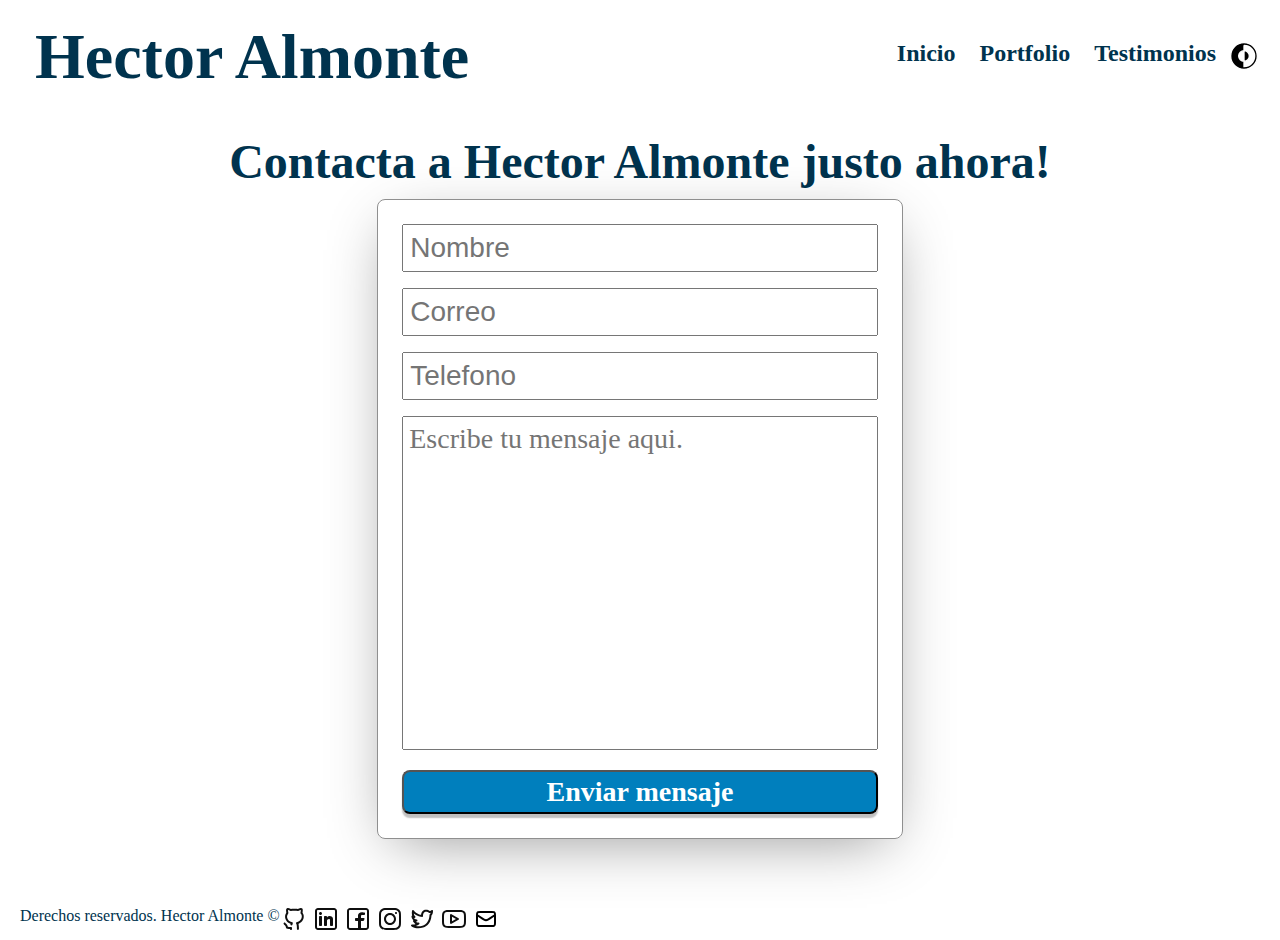
<file: pages/contacto.html>
<!DOCTYPE html>
<html lang="es">

<head>
    <meta charset="UTF-8">
    <meta name="viewport" content="width=device-width, initial-scale=1.0">
    <link rel="stylesheet" href="/styles/styles.css">
    <link rel="stylesheet" href="/pages/styles/contacto/contacto.css">
    <title>Contacto Hector Almonte</title>
</head>

<body>
    <header class="header">
        <button class="hamburguesa-btn">
            ≡
        </button>
        <div class="menu-overlay"></div>
        <h2 onclick="window.location.href='/index.html'" class="name-header">
            Hector Almonte
        </h2>
        <nav class="navbar-header">
            <div class="navbar-content">
                <div class="inicio">
                    <a href="/index.html">Inicio</a>
                </div>
                <div class="portfolio">
                    <a href="/pages/portfolio.html">Portfolio</a>
                </div>
                <div class="testimonios">
                    <a href="/pages/testimonios.html">Testimonios</a>
                </div>
                <button id="theme-toggle">
                    <svg class="svg-color-mode" xmlns="http://www.w3.org/2000/svg" width="32px" height="32px" viewBox="0 0 24 24">
                        <g fill="currentColor">
                            <path d="M12 16a4 4 0 0 0 0-8z"/>
                            <path fill-rule="evenodd" d="M12 2C6.477 2 2 6.477 2 12s4.477 10 10 10s10-4.477 10-10S17.523 2 12 2m0 2v4a4 4 0 1 0 0 8v4a8 8 0 1 0 0-16" clip-rule="evenodd"/>
                        </g>
                    </svg>
                </button>
            </div>
        </nav>
    </header>

    <div class="main">
        <h2>Contacta a Hector Almonte justo ahora!</h2>
        <div method="SUBMIT" class="container-contacto">
            <section class="contacto">
                <div class="nombre">
                    <input type="text" class="nombre-contacto" placeholder="Nombre" required>
                </div>
                <div class="correo">
                    <input type="email" class="correo-contacto" placeholder="Correo" required>
                </div>
                <div class="telefono">
                    <input type="tel" class="telefono-contacto" placeholder="Telefono" required>
                </div>
                <div class="message">
                    <textarea name="mensaje" id="mensaje-contacto" cols="30" rows="10"
                        placeholder="Escribe tu mensaje aqui."></textarea>
                </div>
                <button type="submit" class="contactar-boton">
                    Enviar mensaje
                </button>
            </section>
        </div>
    </div>

    <footer class="footer">
        <p class="text-footer">
            Derechos reservados. Hector Almonte &copy;
        </p>
        <div class="footer-logos">
            <a href="https://www.github.com/ialmontedr0" target="_blank">
                <svg width="24px" height="24px" viewBox="0 0 24 24" fill="none" xmlns="http://www.w3.org/2000/svg">
                    <path
                        d="M4.0744 2.9938C4.13263 1.96371 4.37869 1.51577 5.08432 1.15606C5.84357 0.768899 7.04106 0.949072 8.45014 1.66261C9.05706 1.97009 9.11886 1.97635 10.1825 1.83998C11.5963 1.65865 13.4164 1.65929 14.7213 1.84164C15.7081 1.97954 15.7729 1.97265 16.3813 1.66453C18.3814 0.651679 19.9605 0.71795 20.5323 1.8387C20.8177 2.39812 20.8707 3.84971 20.6494 5.04695C20.5267 5.71069 20.5397 5.79356 20.8353 6.22912C22.915 9.29385 21.4165 14.2616 17.8528 16.1155C17.5801 16.2574 17.3503 16.3452 17.163 16.4167C16.5879 16.6363 16.4133 16.703 16.6247 17.7138C16.7265 18.2 16.8491 19.4088 16.8973 20.4002C16.9844 22.1922 16.9831 22.2047 16.6688 22.5703C16.241 23.0676 15.6244 23.076 15.2066 22.5902C14.9341 22.2734 14.9075 22.1238 14.9075 20.9015C14.9075 19.0952 14.7095 17.8946 14.2417 16.8658C13.6854 15.6415 14.0978 15.185 15.37 14.9114C17.1383 14.531 18.5194 13.4397 19.2892 11.8146C20.0211 10.2698 20.1314 8.13501 18.8082 6.83668C18.4319 6.3895 18.4057 5.98446 18.6744 4.76309C18.7748 4.3066 18.859 3.71768 18.8615 3.45425C18.8653 3.03823 18.8274 2.97541 18.5719 2.97541C18.4102 2.97541 17.7924 3.21062 17.1992 3.49805L16.2524 3.95695C16.1663 3.99866 16.07 4.0147 15.975 4.0038C13.5675 3.72746 11.2799 3.72319 8.86062 4.00488C8.76526 4.01598 8.66853 3.99994 8.58215 3.95802L7.63585 3.49882C7.04259 3.21087 6.42482 2.97541 6.26317 2.97541C5.88941 2.97541 5.88379 3.25135 6.22447 4.89078C6.43258 5.89203 6.57262 6.11513 5.97101 6.91572C5.06925 8.11576 4.844 9.60592 5.32757 11.1716C5.93704 13.1446 7.4295 14.4775 9.52773 14.9222C10.7926 15.1903 11.1232 15.5401 10.6402 16.9905C10.26 18.1319 10.0196 18.4261 9.46707 18.4261C8.72365 18.4261 8.25796 17.7821 8.51424 17.1082C8.62712 16.8112 8.59354 16.7795 7.89711 16.5255C5.77117 15.7504 4.14514 14.0131 3.40172 11.7223C2.82711 9.95184 3.07994 7.64739 4.00175 6.25453C4.31561 5.78028 4.32047 5.74006 4.174 4.83217C4.09113 4.31822 4.04631 3.49103 4.0744 2.9938Z"
                        fill="#0F0F0F" />
                    <path
                        d="M3.33203 15.9454C3.02568 15.4859 2.40481 15.3617 1.94528 15.6681C1.48576 15.9744 1.36158 16.5953 1.66793 17.0548C1.8941 17.3941 2.16467 17.6728 2.39444 17.9025C2.4368 17.9449 2.47796 17.9858 2.51815 18.0257C2.71062 18.2169 2.88056 18.3857 3.05124 18.5861C3.42875 19.0292 3.80536 19.626 4.0194 20.6962C4.11474 21.1729 4.45739 21.4297 4.64725 21.5419C4.85315 21.6635 5.07812 21.7352 5.26325 21.7819C5.64196 21.8774 6.10169 21.927 6.53799 21.9559C7.01695 21.9877 7.53592 21.998 7.99999 22.0008C8.00033 22.5527 8.44791 23.0001 8.99998 23.0001C9.55227 23.0001 9.99998 22.5524 9.99998 22.0001V21.0001C9.99998 20.4478 9.55227 20.0001 8.99998 20.0001C8.90571 20.0001 8.80372 20.0004 8.69569 20.0008C8.10883 20.0026 7.34388 20.0049 6.67018 19.9603C6.34531 19.9388 6.07825 19.9083 5.88241 19.871C5.58083 18.6871 5.09362 17.8994 4.57373 17.2891C4.34391 17.0194 4.10593 16.7834 3.91236 16.5914C3.87612 16.5555 3.84144 16.5211 3.80865 16.4883C3.5853 16.265 3.4392 16.1062 3.33203 15.9454Z"
                        fill="#0F0F0F" />
                </svg>
            </a>
            <a href="https://www.linkedin.com/in/hector-antonio-a-292347b7/" target="_blank">
                <svg width="24px" height="24px" viewBox="0 0 24 24" fill="none" xmlns="http://www.w3.org/2000/svg">
                    <path
                        d="M6.5 8C7.32843 8 8 7.32843 8 6.5C8 5.67157 7.32843 5 6.5 5C5.67157 5 5 5.67157 5 6.5C5 7.32843 5.67157 8 6.5 8Z"
                        fill="#0F0F0F" />
                    <path
                        d="M5 10C5 9.44772 5.44772 9 6 9H7C7.55228 9 8 9.44771 8 10V18C8 18.5523 7.55228 19 7 19H6C5.44772 19 5 18.5523 5 18V10Z"
                        fill="#0F0F0F" />
                    <path
                        d="M11 19H12C12.5523 19 13 18.5523 13 18V13.5C13 12 16 11 16 13V18.0004C16 18.5527 16.4477 19 17 19H18C18.5523 19 19 18.5523 19 18V12C19 10 17.5 9 15.5 9C13.5 9 13 10.5 13 10.5V10C13 9.44771 12.5523 9 12 9H11C10.4477 9 10 9.44772 10 10V18C10 18.5523 10.4477 19 11 19Z"
                        fill="#0F0F0F" />
                    <path fill-rule="evenodd" clip-rule="evenodd"
                        d="M20 1C21.6569 1 23 2.34315 23 4V20C23 21.6569 21.6569 23 20 23H4C2.34315 23 1 21.6569 1 20V4C1 2.34315 2.34315 1 4 1H20ZM20 3C20.5523 3 21 3.44772 21 4V20C21 20.5523 20.5523 21 20 21H4C3.44772 21 3 20.5523 3 20V4C3 3.44772 3.44772 3 4 3H20Z"
                        fill="#0F0F0F" />
                </svg>
            </a>
            <a href="https://www.facebook.com/ialmontedr" target="_blank">
                <svg width="24px" height="24px" viewBox="0 0 24 24" fill="none" xmlns="http://www.w3.org/2000/svg">
                    <path fill-rule="evenodd" clip-rule="evenodd"
                        d="M20 1C21.6569 1 23 2.34315 23 4V20C23 21.6569 21.6569 23 20 23H4C2.34315 23 1 21.6569 1 20V4C1 2.34315 2.34315 1 4 1H20ZM20 3C20.5523 3 21 3.44772 21 4V20C21 20.5523 20.5523 21 20 21H15V13.9999H17.0762C17.5066 13.9999 17.8887 13.7245 18.0249 13.3161L18.4679 11.9871C18.6298 11.5014 18.2683 10.9999 17.7564 10.9999H15V8.99992C15 8.49992 15.5 7.99992 16 7.99992H18C18.5523 7.99992 19 7.5522 19 6.99992V6.31393C19 5.99091 18.7937 5.7013 18.4813 5.61887C17.1705 5.27295 16 5.27295 16 5.27295C13.5 5.27295 12 6.99992 12 8.49992V10.9999H10C9.44772 10.9999 9 11.4476 9 11.9999V12.9999C9 13.5522 9.44771 13.9999 10 13.9999H12V21H4C3.44772 21 3 20.5523 3 20V4C3 3.44772 3.44772 3 4 3H20Z"
                        fill="#0F0F0F" />
                </svg>
            </a>
            <a href="https://www.instagram.com/ialmontedr" target="_blank">
                <svg width="24px" height="24px" viewBox="0 0 24 24" fill="none" xmlns="http://www.w3.org/2000/svg">
                    <path fill-rule="evenodd" clip-rule="evenodd"
                        d="M12 18C15.3137 18 18 15.3137 18 12C18 8.68629 15.3137 6 12 6C8.68629 6 6 8.68629 6 12C6 15.3137 8.68629 18 12 18ZM12 16C14.2091 16 16 14.2091 16 12C16 9.79086 14.2091 8 12 8C9.79086 8 8 9.79086 8 12C8 14.2091 9.79086 16 12 16Z"
                        fill="#0F0F0F" />
                    <path
                        d="M18 5C17.4477 5 17 5.44772 17 6C17 6.55228 17.4477 7 18 7C18.5523 7 19 6.55228 19 6C19 5.44772 18.5523 5 18 5Z"
                        fill="#0F0F0F" />
                    <path fill-rule="evenodd" clip-rule="evenodd"
                        d="M1.65396 4.27606C1 5.55953 1 7.23969 1 10.6V13.4C1 16.7603 1 18.4405 1.65396 19.7239C2.2292 20.8529 3.14708 21.7708 4.27606 22.346C5.55953 23 7.23969 23 10.6 23H13.4C16.7603 23 18.4405 23 19.7239 22.346C20.8529 21.7708 21.7708 20.8529 22.346 19.7239C23 18.4405 23 16.7603 23 13.4V10.6C23 7.23969 23 5.55953 22.346 4.27606C21.7708 3.14708 20.8529 2.2292 19.7239 1.65396C18.4405 1 16.7603 1 13.4 1H10.6C7.23969 1 5.55953 1 4.27606 1.65396C3.14708 2.2292 2.2292 3.14708 1.65396 4.27606ZM13.4 3H10.6C8.88684 3 7.72225 3.00156 6.82208 3.0751C5.94524 3.14674 5.49684 3.27659 5.18404 3.43597C4.43139 3.81947 3.81947 4.43139 3.43597 5.18404C3.27659 5.49684 3.14674 5.94524 3.0751 6.82208C3.00156 7.72225 3 8.88684 3 10.6V13.4C3 15.1132 3.00156 16.2777 3.0751 17.1779C3.14674 18.0548 3.27659 18.5032 3.43597 18.816C3.81947 19.5686 4.43139 20.1805 5.18404 20.564C5.49684 20.7234 5.94524 20.8533 6.82208 20.9249C7.72225 20.9984 8.88684 21 10.6 21H13.4C15.1132 21 16.2777 20.9984 17.1779 20.9249C18.0548 20.8533 18.5032 20.7234 18.816 20.564C19.5686 20.1805 20.1805 19.5686 20.564 18.816C20.7234 18.5032 20.8533 18.0548 20.9249 17.1779C20.9984 16.2777 21 15.1132 21 13.4V10.6C21 8.88684 20.9984 7.72225 20.9249 6.82208C20.8533 5.94524 20.7234 5.49684 20.564 5.18404C20.1805 4.43139 19.5686 3.81947 18.816 3.43597C18.5032 3.27659 18.0548 3.14674 17.1779 3.0751C16.2777 3.00156 15.1132 3 13.4 3Z"
                        fill="#0F0F0F" />
                </svg>
            </a>
            <a href="https://www.twitter.com/ialmontedr" target="_blank">
                <svg width="24px" height="24px" viewBox="0 0 24 24" fill="none" xmlns="http://www.w3.org/2000/svg">
                    <path fill-rule="evenodd" clip-rule="evenodd"
                        d="M19.7828 3.91825C20.1313 3.83565 20.3743 3.75444 20.5734 3.66915C20.8524 3.54961 21.0837 3.40641 21.4492 3.16524C21.7563 2.96255 22.1499 2.9449 22.4739 3.11928C22.7979 3.29366 23 3.6319 23 3.99986C23 5.08079 22.8653 5.96673 22.5535 6.7464C22.2911 7.40221 21.9225 7.93487 21.4816 8.41968C21.2954 11.7828 20.3219 14.4239 18.8336 16.4248C17.291 18.4987 15.2386 19.8268 13.0751 20.5706C10.9179 21.3121 8.63863 21.4778 6.5967 21.2267C4.56816 20.9773 2.69304 20.3057 1.38605 19.2892C1.02813 19.0108 0.902313 18.5264 1.07951 18.109C1.25671 17.6916 1.69256 17.4457 2.14144 17.5099C3.42741 17.6936 4.6653 17.4012 5.6832 16.9832C5.48282 16.8742 5.29389 16.7562 5.11828 16.6346C4.19075 15.9925 3.4424 15.1208 3.10557 14.4471C2.96618 14.1684 2.96474 13.8405 3.10168 13.5606C3.17232 13.4161 3.27562 13.293 3.40104 13.1991C2.04677 12.0814 1.49999 10.5355 1.49999 9.49986C1.49999 9.19192 1.64187 8.90115 1.88459 8.71165C1.98665 8.63197 2.10175 8.57392 2.22308 8.53896C2.12174 8.24222 2.0431 7.94241 1.98316 7.65216C1.71739 6.3653 1.74098 4.91284 2.02985 3.75733C2.1287 3.36191 2.45764 3.06606 2.86129 3.00952C3.26493 2.95299 3.6625 3.14709 3.86618 3.50014C4.94369 5.36782 6.93116 6.50943 8.78086 7.18568C9.6505 7.50362 10.4559 7.70622 11.0596 7.83078C11.1899 6.61019 11.5307 5.6036 12.0538 4.80411C12.7439 3.74932 13.7064 3.12525 14.74 2.84698C16.5227 2.36708 18.5008 2.91382 19.7828 3.91825ZM10.7484 9.80845C10.0633 9.67087 9.12171 9.43976 8.09412 9.06408C6.7369 8.56789 5.16088 7.79418 3.84072 6.59571C3.86435 6.81625 3.89789 7.03492 3.94183 7.24766C4.16308 8.31899 4.5742 8.91899 4.94721 9.10549C5.40342 9.3336 5.61484 9.8685 5.43787 10.3469C5.19827 10.9946 4.56809 11.0477 3.99551 10.9046C4.45603 11.595 5.28377 12.2834 6.66439 12.5135C7.14057 12.5929 7.49208 13.0011 7.49986 13.4838C7.50765 13.9665 7.16949 14.3858 6.69611 14.4805L5.82565 14.6546C5.95881 14.7703 6.103 14.8838 6.2567 14.9902C6.95362 15.4727 7.65336 15.6808 8.25746 15.5298C8.70991 15.4167 9.18047 15.6313 9.39163 16.0472C9.60278 16.463 9.49846 16.9696 9.14018 17.2681C8.49626 17.8041 7.74425 18.2342 6.99057 18.5911C6.63675 18.7587 6.24134 18.9241 5.8119 19.0697C6.14218 19.1402 6.48586 19.198 6.84078 19.2417C8.61136 19.4594 10.5821 19.3126 12.4249 18.6792C14.2614 18.0479 15.9589 16.9385 17.2289 15.2312C18.497 13.5262 19.382 11.1667 19.5007 7.96291C19.51 7.71067 19.6144 7.47129 19.7929 7.29281C20.2425 6.84316 20.6141 6.32777 20.7969 5.7143C20.477 5.81403 20.1168 5.90035 19.6878 5.98237C19.3623 6.04459 19.0272 5.94156 18.7929 5.70727C18.0284 4.94274 16.5164 4.43998 15.2599 4.77822C14.6686 4.93741 14.1311 5.28203 13.7274 5.89906C13.3153 6.52904 13 7.51045 13 8.9999C13 9.28288 12.8801 9.5526 12.6701 9.74221C12.1721 10.1917 11.334 9.92603 10.7484 9.80845Z"
                        fill="#0F0F0F" />
                </svg>
            </a>
            <a href="https://www.youtube.com/channel/UCVl8d_6_yjun-wy2EIaeU_Q" target="_blank">
                <svg width="24px" height="24px" viewBox="0 0 24 24" fill="none" xmlns="http://www.w3.org/2000/svg">
                    <path fill-rule="evenodd" clip-rule="evenodd"
                        d="M9.49614 7.13176C9.18664 6.9549 8.80639 6.95617 8.49807 7.13509C8.18976 7.31401 8 7.64353 8 8V16C8 16.3565 8.18976 16.686 8.49807 16.8649C8.80639 17.0438 9.18664 17.0451 9.49614 16.8682L16.4961 12.8682C16.8077 12.6902 17 12.3589 17 12C17 11.6411 16.8077 11.3098 16.4961 11.1318L9.49614 7.13176ZM13.9844 12L10 14.2768V9.72318L13.9844 12Z"
                        fill="#0F0F0F" />
                    <path fill-rule="evenodd" clip-rule="evenodd"
                        d="M0 12C0 8.25027 0 6.3754 0.954915 5.06107C1.26331 4.6366 1.6366 4.26331 2.06107 3.95491C3.3754 3 5.25027 3 9 3H15C18.7497 3 20.6246 3 21.9389 3.95491C22.3634 4.26331 22.7367 4.6366 23.0451 5.06107C24 6.3754 24 8.25027 24 12C24 15.7497 24 17.6246 23.0451 18.9389C22.7367 19.3634 22.3634 19.7367 21.9389 20.0451C20.6246 21 18.7497 21 15 21H9C5.25027 21 3.3754 21 2.06107 20.0451C1.6366 19.7367 1.26331 19.3634 0.954915 18.9389C0 17.6246 0 15.7497 0 12ZM9 5H15C16.9194 5 18.1983 5.00275 19.1673 5.10773C20.0989 5.20866 20.504 5.38448 20.7634 5.57295C21.018 5.75799 21.242 5.98196 21.4271 6.23664C21.6155 6.49605 21.7913 6.90113 21.8923 7.83269C21.9973 8.80167 22 10.0806 22 12C22 13.9194 21.9973 15.1983 21.8923 16.1673C21.7913 17.0989 21.6155 17.504 21.4271 17.7634C21.242 18.018 21.018 18.242 20.7634 18.4271C20.504 18.6155 20.0989 18.7913 19.1673 18.8923C18.1983 18.9973 16.9194 19 15 19H9C7.08058 19 5.80167 18.9973 4.83269 18.8923C3.90113 18.7913 3.49605 18.6155 3.23664 18.4271C2.98196 18.242 2.75799 18.018 2.57295 17.7634C2.38448 17.504 2.20866 17.0989 2.10773 16.1673C2.00275 15.1983 2 13.9194 2 12C2 10.0806 2.00275 8.80167 2.10773 7.83269C2.20866 6.90113 2.38448 6.49605 2.57295 6.23664C2.75799 5.98196 2.98196 5.75799 3.23664 5.57295C3.49605 5.38448 3.90113 5.20866 4.83269 5.10773C5.80167 5.00275 7.08058 5 9 5Z"
                        fill="#0F0F0F" />
                </svg>
            </a>
            <a href="smtp://worldrdanthony@gmail.com" target="_blank">
                <svg width="24px" height="24px" viewBox="0 0 24 24" fill="none" xmlns="http://www.w3.org/2000/svg">
                    <path
                        d="M3 8L8.44992 11.6333C9.73295 12.4886 10.3745 12.9163 11.0678 13.0825C11.6806 13.2293 12.3194 13.2293 12.9322 13.0825C13.6255 12.9163 14.2671 12.4886 15.5501 11.6333L21 8M6.2 19H17.8C18.9201 19 19.4802 19 19.908 18.782C20.2843 18.5903 20.5903 18.2843 20.782 17.908C21 17.4802 21 16.9201 21 15.8V8.2C21 7.0799 21 6.51984 20.782 6.09202C20.5903 5.71569 20.2843 5.40973 19.908 5.21799C19.4802 5 18.9201 5 17.8 5H6.2C5.0799 5 4.51984 5 4.09202 5.21799C3.71569 5.40973 3.40973 5.71569 3.21799 6.09202C3 6.51984 3 7.07989 3 8.2V15.8C3 16.9201 3 17.4802 3.21799 17.908C3.40973 18.2843 3.71569 18.5903 4.09202 18.782C4.51984 19 5.07989 19 6.2 19Z"
                        stroke="#000000" stroke-width="2" stroke-linecap="round" stroke-linejoin="round" />
                </svg>
            </a>
        </div>
    </footer>

    <script src="/main.js"></script>
</body>

</html>
</file>
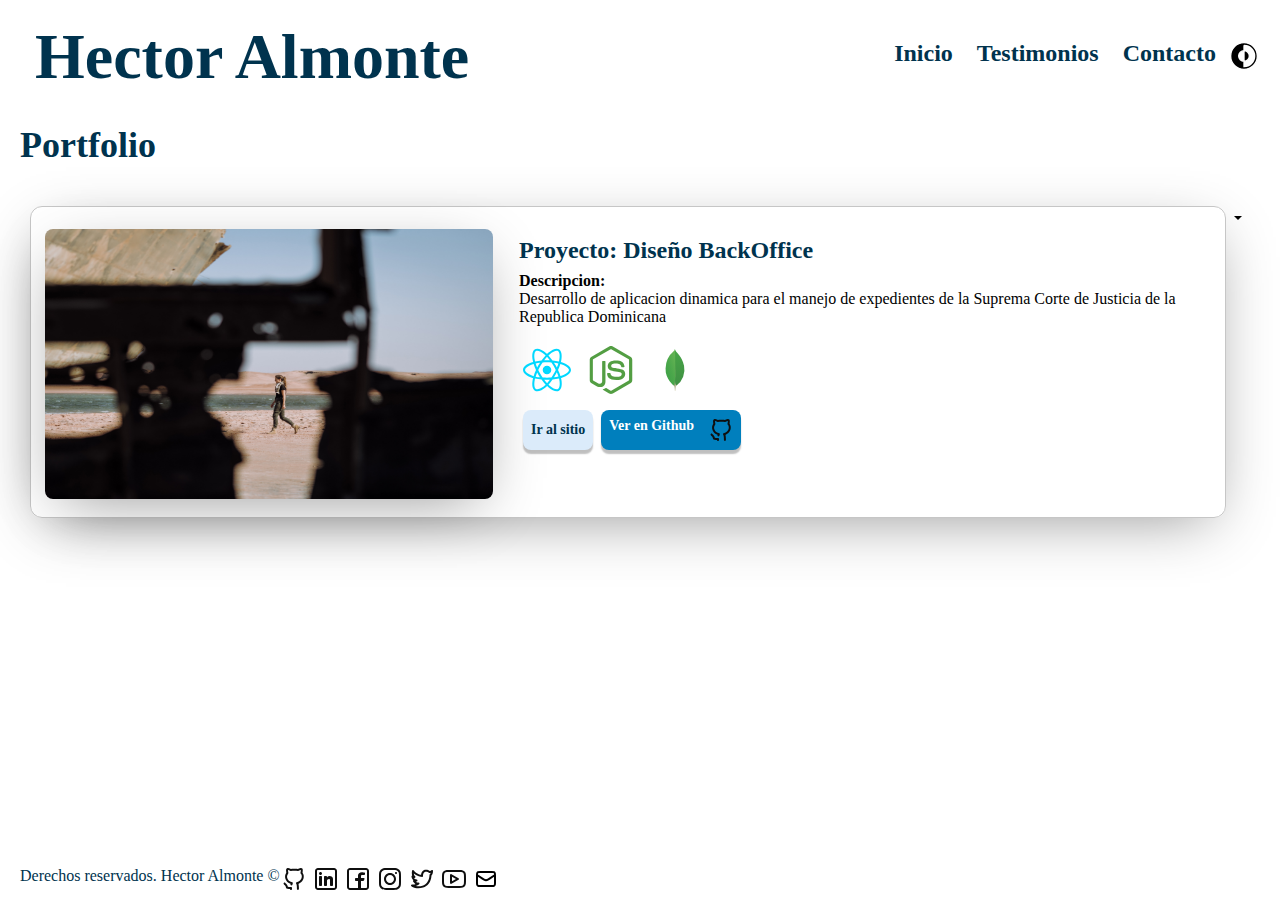
<file: pages/portfolio.html>
<!DOCTYPE html>
<html lang="es">

<head>
    <meta charset="UTF-8">
    <meta name="viewport" content="width=device-width, initial-scale=1.0">
    <link rel="stylesheet" href="/styles/styles.css">
    <link rel="stylesheet" href="/pages/styles/portfolio/portfolio.css">
    <title>Portfolio Hector Almonte</title>
</head>

<body>
    <header class="header">
        <button class="hamburguesa-btn">
            ≡
        </button>
        <div class="menu-overlay"></div>
        <h2 onclick="window.location.href='/index.html'" class="name-header">
            Hector Almonte
        </h2>
        <nav class="navbar-header">
            <div class="navbar-content">
                <div class="inicio">
                    <a href="/index.html">Inicio</a>
                </div>
                <div class="testimonios">
                    <a href="/pages/testimonios.html">Testimonios</a>
                </div>
                <div class="contacto">
                    <a href="/pages/contacto.html">Contacto</a>
                </div>
                <button id="theme-toggle">
                    <svg class="svg-color-mode" xmlns="http://www.w3.org/2000/svg" width="32px" height="32px" viewBox="0 0 24 24">
                        <g fill="currentColor">
                            <path d="M12 16a4 4 0 0 0 0-8z"/>
                            <path fill-rule="evenodd" d="M12 2C6.477 2 2 6.477 2 12s4.477 10 10 10s10-4.477 10-10S17.523 2 12 2m0 2v4a4 4 0 1 0 0 8v4a8 8 0 1 0 0-16" clip-rule="evenodd"/>
                        </g>
                    </svg>
                </button>
            </div>
        </nav>
    </header>
    <h2 class="title-portfolio">Portfolio</h2>
    <div class="main">
        <div class="card">
            <div class="imagen-card">
                <img src="/assets/neom-sXwssebYacc-unsplash.jpg" alt="Imagen proyecto">
            </div>
            <div class="content-card">
                <div class="text-card">
                    <h2 class="title-project">Proyecto: Diseño BackOffice</h2>
                    <p class="description-projct"><strong>Descripcion:</strong><br>
                        Desarrollo de aplicacion dinamica para el manejo de expedientes de la Suprema Corte de Justicia
                        de la Republica Dominicana</p>
                </div>
                <div class="logo-tools">
                    <img src="/assets/react-svgrepo-com.svg" alt="reactjs">
                    <img src="/assets/nodejs-icon-svgrepo-com.svg" alt="nodejs">
                    <img src="/assets/mongo-svgrepo-com.svg" alt="mongodb">
                </div>
                <div class="buttons-card">
                    <button class="link-button">
                        Ir al sitio
                    </button>
                    <button class="github-button">
                        Ver en Github
                        <svg width="24px" height="24px" viewBox="0 0 24 24" fill="none" xmlns="http://www.w3.org/2000/svg">
                            <path d="M4.0744 2.9938C4.13263 1.96371 4.37869 1.51577 5.08432 1.15606C5.84357 0.768899 7.04106 0.949072 8.45014 1.66261C9.05706 1.97009 9.11886 1.97635 10.1825 1.83998C11.5963 1.65865 13.4164 1.65929 14.7213 1.84164C15.7081 1.97954 15.7729 1.97265 16.3813 1.66453C18.3814 0.651679 19.9605 0.71795 20.5323 1.8387C20.8177 2.39812 20.8707 3.84971 20.6494 5.04695C20.5267 5.71069 20.5397 5.79356 20.8353 6.22912C22.915 9.29385 21.4165 14.2616 17.8528 16.1155C17.5801 16.2574 17.3503 16.3452 17.163 16.4167C16.5879 16.6363 16.4133 16.703 16.6247 17.7138C16.7265 18.2 16.8491 19.4088 16.8973 20.4002C16.9844 22.1922 16.9831 22.2047 16.6688 22.5703C16.241 23.0676 15.6244 23.076 15.2066 22.5902C14.9341 22.2734 14.9075 22.1238 14.9075 20.9015C14.9075 19.0952 14.7095 17.8946 14.2417 16.8658C13.6854 15.6415 14.0978 15.185 15.37 14.9114C17.1383 14.531 18.5194 13.4397 19.2892 11.8146C20.0211 10.2698 20.1314 8.13501 18.8082 6.83668C18.4319 6.3895 18.4057 5.98446 18.6744 4.76309C18.7748 4.3066 18.859 3.71768 18.8615 3.45425C18.8653 3.03823 18.8274 2.97541 18.5719 2.97541C18.4102 2.97541 17.7924 3.21062 17.1992 3.49805L16.2524 3.95695C16.1663 3.99866 16.07 4.0147 15.975 4.0038C13.5675 3.72746 11.2799 3.72319 8.86062 4.00488C8.76526 4.01598 8.66853 3.99994 8.58215 3.95802L7.63585 3.49882C7.04259 3.21087 6.42482 2.97541 6.26317 2.97541C5.88941 2.97541 5.88379 3.25135 6.22447 4.89078C6.43258 5.89203 6.57262 6.11513 5.97101 6.91572C5.06925 8.11576 4.844 9.60592 5.32757 11.1716C5.93704 13.1446 7.4295 14.4775 9.52773 14.9222C10.7926 15.1903 11.1232 15.5401 10.6402 16.9905C10.26 18.1319 10.0196 18.4261 9.46707 18.4261C8.72365 18.4261 8.25796 17.7821 8.51424 17.1082C8.62712 16.8112 8.59354 16.7795 7.89711 16.5255C5.77117 15.7504 4.14514 14.0131 3.40172 11.7223C2.82711 9.95184 3.07994 7.64739 4.00175 6.25453C4.31561 5.78028 4.32047 5.74006 4.174 4.83217C4.09113 4.31822 4.04631 3.49103 4.0744 2.9938Z" fill="#0F0F0F"/>
                            <path d="M3.33203 15.9454C3.02568 15.4859 2.40481 15.3617 1.94528 15.6681C1.48576 15.9744 1.36158 16.5953 1.66793 17.0548C1.8941 17.3941 2.16467 17.6728 2.39444 17.9025C2.4368 17.9449 2.47796 17.9858 2.51815 18.0257C2.71062 18.2169 2.88056 18.3857 3.05124 18.5861C3.42875 19.0292 3.80536 19.626 4.0194 20.6962C4.11474 21.1729 4.45739 21.4297 4.64725 21.5419C4.85315 21.6635 5.07812 21.7352 5.26325 21.7819C5.64196 21.8774 6.10169 21.927 6.53799 21.9559C7.01695 21.9877 7.53592 21.998 7.99999 22.0008C8.00033 22.5527 8.44791 23.0001 8.99998 23.0001C9.55227 23.0001 9.99998 22.5524 9.99998 22.0001V21.0001C9.99998 20.4478 9.55227 20.0001 8.99998 20.0001C8.90571 20.0001 8.80372 20.0004 8.69569 20.0008C8.10883 20.0026 7.34388 20.0049 6.67018 19.9603C6.34531 19.9388 6.07825 19.9083 5.88241 19.871C5.58083 18.6871 5.09362 17.8994 4.57373 17.2891C4.34391 17.0194 4.10593 16.7834 3.91236 16.5914C3.87612 16.5555 3.84144 16.5211 3.80865 16.4883C3.5853 16.265 3.4392 16.1062 3.33203 15.9454Z" fill="#0F0F0F"/>
                            </svg>
                    </button>
                </div>
            </div>
        </div>
        <div class="mi-flecha">
            <img src="/assets/ri_arrow-drop-down-fill.svg" alt="">
        </div>
    </div>

    <div id="seccionDos">
        <div class="card">
            <div class="imagen-card">
                <img src="/assets/neom-sXwssebYacc-unsplash.jpg" alt="Imagen proyecto">
            </div>
            <div class="content-card">
                <div class="text-card">
                    <h2 class="title-project">Proyecto: Diseño FrontEnd Website</h2>
                    <p class="description-projct"><strong>Descripcion:</strong><br>
                        Desarrollo de aplicacion dinamica para el manejo de expedientes de la Suprema Corte de Justicia
                        de la Republica Dominicana</p>
                </div>
                <div class="logo-tools">
                    <img src="/assets/react-svgrepo-com.svg" alt="reactjs">
                    <img src="/assets/nodejs-icon-svgrepo-com.svg" alt="nodejs">
                    <img src="/assets/mongo-svgrepo-com.svg" alt="mongodb">
                </div>
                <div class="buttons-card">
                    <button class="link-button">
                        Ir al sitio
                    </button>
                    <button class="github-button">
                        Ver en Github
                        <svg width="24px" height="24px" viewBox="0 0 24 24" fill="none" xmlns="http://www.w3.org/2000/svg">
                            <path d="M4.0744 2.9938C4.13263 1.96371 4.37869 1.51577 5.08432 1.15606C5.84357 0.768899 7.04106 0.949072 8.45014 1.66261C9.05706 1.97009 9.11886 1.97635 10.1825 1.83998C11.5963 1.65865 13.4164 1.65929 14.7213 1.84164C15.7081 1.97954 15.7729 1.97265 16.3813 1.66453C18.3814 0.651679 19.9605 0.71795 20.5323 1.8387C20.8177 2.39812 20.8707 3.84971 20.6494 5.04695C20.5267 5.71069 20.5397 5.79356 20.8353 6.22912C22.915 9.29385 21.4165 14.2616 17.8528 16.1155C17.5801 16.2574 17.3503 16.3452 17.163 16.4167C16.5879 16.6363 16.4133 16.703 16.6247 17.7138C16.7265 18.2 16.8491 19.4088 16.8973 20.4002C16.9844 22.1922 16.9831 22.2047 16.6688 22.5703C16.241 23.0676 15.6244 23.076 15.2066 22.5902C14.9341 22.2734 14.9075 22.1238 14.9075 20.9015C14.9075 19.0952 14.7095 17.8946 14.2417 16.8658C13.6854 15.6415 14.0978 15.185 15.37 14.9114C17.1383 14.531 18.5194 13.4397 19.2892 11.8146C20.0211 10.2698 20.1314 8.13501 18.8082 6.83668C18.4319 6.3895 18.4057 5.98446 18.6744 4.76309C18.7748 4.3066 18.859 3.71768 18.8615 3.45425C18.8653 3.03823 18.8274 2.97541 18.5719 2.97541C18.4102 2.97541 17.7924 3.21062 17.1992 3.49805L16.2524 3.95695C16.1663 3.99866 16.07 4.0147 15.975 4.0038C13.5675 3.72746 11.2799 3.72319 8.86062 4.00488C8.76526 4.01598 8.66853 3.99994 8.58215 3.95802L7.63585 3.49882C7.04259 3.21087 6.42482 2.97541 6.26317 2.97541C5.88941 2.97541 5.88379 3.25135 6.22447 4.89078C6.43258 5.89203 6.57262 6.11513 5.97101 6.91572C5.06925 8.11576 4.844 9.60592 5.32757 11.1716C5.93704 13.1446 7.4295 14.4775 9.52773 14.9222C10.7926 15.1903 11.1232 15.5401 10.6402 16.9905C10.26 18.1319 10.0196 18.4261 9.46707 18.4261C8.72365 18.4261 8.25796 17.7821 8.51424 17.1082C8.62712 16.8112 8.59354 16.7795 7.89711 16.5255C5.77117 15.7504 4.14514 14.0131 3.40172 11.7223C2.82711 9.95184 3.07994 7.64739 4.00175 6.25453C4.31561 5.78028 4.32047 5.74006 4.174 4.83217C4.09113 4.31822 4.04631 3.49103 4.0744 2.9938Z" fill="#0F0F0F"/>
                            <path d="M3.33203 15.9454C3.02568 15.4859 2.40481 15.3617 1.94528 15.6681C1.48576 15.9744 1.36158 16.5953 1.66793 17.0548C1.8941 17.3941 2.16467 17.6728 2.39444 17.9025C2.4368 17.9449 2.47796 17.9858 2.51815 18.0257C2.71062 18.2169 2.88056 18.3857 3.05124 18.5861C3.42875 19.0292 3.80536 19.626 4.0194 20.6962C4.11474 21.1729 4.45739 21.4297 4.64725 21.5419C4.85315 21.6635 5.07812 21.7352 5.26325 21.7819C5.64196 21.8774 6.10169 21.927 6.53799 21.9559C7.01695 21.9877 7.53592 21.998 7.99999 22.0008C8.00033 22.5527 8.44791 23.0001 8.99998 23.0001C9.55227 23.0001 9.99998 22.5524 9.99998 22.0001V21.0001C9.99998 20.4478 9.55227 20.0001 8.99998 20.0001C8.90571 20.0001 8.80372 20.0004 8.69569 20.0008C8.10883 20.0026 7.34388 20.0049 6.67018 19.9603C6.34531 19.9388 6.07825 19.9083 5.88241 19.871C5.58083 18.6871 5.09362 17.8994 4.57373 17.2891C4.34391 17.0194 4.10593 16.7834 3.91236 16.5914C3.87612 16.5555 3.84144 16.5211 3.80865 16.4883C3.5853 16.265 3.4392 16.1062 3.33203 15.9454Z" fill="#0F0F0F"/>
                            </svg>
                    </button>
                </div>
            </div>
        </div>
    </div>

    <footer class="footer">
        <p class="text-footer">
            Derechos reservados. Hector Almonte &copy;
        </p>
        <div class="footer-logos">
            <a href="https://www.github.com/ialmontedr0" target="_blank">
                <svg width="24px" height="24px" viewBox="0 0 24 24" fill="none" xmlns="http://www.w3.org/2000/svg">
                    <path
                        d="M4.0744 2.9938C4.13263 1.96371 4.37869 1.51577 5.08432 1.15606C5.84357 0.768899 7.04106 0.949072 8.45014 1.66261C9.05706 1.97009 9.11886 1.97635 10.1825 1.83998C11.5963 1.65865 13.4164 1.65929 14.7213 1.84164C15.7081 1.97954 15.7729 1.97265 16.3813 1.66453C18.3814 0.651679 19.9605 0.71795 20.5323 1.8387C20.8177 2.39812 20.8707 3.84971 20.6494 5.04695C20.5267 5.71069 20.5397 5.79356 20.8353 6.22912C22.915 9.29385 21.4165 14.2616 17.8528 16.1155C17.5801 16.2574 17.3503 16.3452 17.163 16.4167C16.5879 16.6363 16.4133 16.703 16.6247 17.7138C16.7265 18.2 16.8491 19.4088 16.8973 20.4002C16.9844 22.1922 16.9831 22.2047 16.6688 22.5703C16.241 23.0676 15.6244 23.076 15.2066 22.5902C14.9341 22.2734 14.9075 22.1238 14.9075 20.9015C14.9075 19.0952 14.7095 17.8946 14.2417 16.8658C13.6854 15.6415 14.0978 15.185 15.37 14.9114C17.1383 14.531 18.5194 13.4397 19.2892 11.8146C20.0211 10.2698 20.1314 8.13501 18.8082 6.83668C18.4319 6.3895 18.4057 5.98446 18.6744 4.76309C18.7748 4.3066 18.859 3.71768 18.8615 3.45425C18.8653 3.03823 18.8274 2.97541 18.5719 2.97541C18.4102 2.97541 17.7924 3.21062 17.1992 3.49805L16.2524 3.95695C16.1663 3.99866 16.07 4.0147 15.975 4.0038C13.5675 3.72746 11.2799 3.72319 8.86062 4.00488C8.76526 4.01598 8.66853 3.99994 8.58215 3.95802L7.63585 3.49882C7.04259 3.21087 6.42482 2.97541 6.26317 2.97541C5.88941 2.97541 5.88379 3.25135 6.22447 4.89078C6.43258 5.89203 6.57262 6.11513 5.97101 6.91572C5.06925 8.11576 4.844 9.60592 5.32757 11.1716C5.93704 13.1446 7.4295 14.4775 9.52773 14.9222C10.7926 15.1903 11.1232 15.5401 10.6402 16.9905C10.26 18.1319 10.0196 18.4261 9.46707 18.4261C8.72365 18.4261 8.25796 17.7821 8.51424 17.1082C8.62712 16.8112 8.59354 16.7795 7.89711 16.5255C5.77117 15.7504 4.14514 14.0131 3.40172 11.7223C2.82711 9.95184 3.07994 7.64739 4.00175 6.25453C4.31561 5.78028 4.32047 5.74006 4.174 4.83217C4.09113 4.31822 4.04631 3.49103 4.0744 2.9938Z"
                        fill="#0F0F0F" />
                    <path
                        d="M3.33203 15.9454C3.02568 15.4859 2.40481 15.3617 1.94528 15.6681C1.48576 15.9744 1.36158 16.5953 1.66793 17.0548C1.8941 17.3941 2.16467 17.6728 2.39444 17.9025C2.4368 17.9449 2.47796 17.9858 2.51815 18.0257C2.71062 18.2169 2.88056 18.3857 3.05124 18.5861C3.42875 19.0292 3.80536 19.626 4.0194 20.6962C4.11474 21.1729 4.45739 21.4297 4.64725 21.5419C4.85315 21.6635 5.07812 21.7352 5.26325 21.7819C5.64196 21.8774 6.10169 21.927 6.53799 21.9559C7.01695 21.9877 7.53592 21.998 7.99999 22.0008C8.00033 22.5527 8.44791 23.0001 8.99998 23.0001C9.55227 23.0001 9.99998 22.5524 9.99998 22.0001V21.0001C9.99998 20.4478 9.55227 20.0001 8.99998 20.0001C8.90571 20.0001 8.80372 20.0004 8.69569 20.0008C8.10883 20.0026 7.34388 20.0049 6.67018 19.9603C6.34531 19.9388 6.07825 19.9083 5.88241 19.871C5.58083 18.6871 5.09362 17.8994 4.57373 17.2891C4.34391 17.0194 4.10593 16.7834 3.91236 16.5914C3.87612 16.5555 3.84144 16.5211 3.80865 16.4883C3.5853 16.265 3.4392 16.1062 3.33203 15.9454Z"
                        fill="#0F0F0F" />
                </svg>
            </a>
            <a href="https://www.linkedin.com/in/hector-antonio-a-292347b7/" target="_blank">
                <svg width="24px" height="24px" viewBox="0 0 24 24" fill="none" xmlns="http://www.w3.org/2000/svg">
                    <path
                        d="M6.5 8C7.32843 8 8 7.32843 8 6.5C8 5.67157 7.32843 5 6.5 5C5.67157 5 5 5.67157 5 6.5C5 7.32843 5.67157 8 6.5 8Z"
                        fill="#0F0F0F" />
                    <path
                        d="M5 10C5 9.44772 5.44772 9 6 9H7C7.55228 9 8 9.44771 8 10V18C8 18.5523 7.55228 19 7 19H6C5.44772 19 5 18.5523 5 18V10Z"
                        fill="#0F0F0F" />
                    <path
                        d="M11 19H12C12.5523 19 13 18.5523 13 18V13.5C13 12 16 11 16 13V18.0004C16 18.5527 16.4477 19 17 19H18C18.5523 19 19 18.5523 19 18V12C19 10 17.5 9 15.5 9C13.5 9 13 10.5 13 10.5V10C13 9.44771 12.5523 9 12 9H11C10.4477 9 10 9.44772 10 10V18C10 18.5523 10.4477 19 11 19Z"
                        fill="#0F0F0F" />
                    <path fill-rule="evenodd" clip-rule="evenodd"
                        d="M20 1C21.6569 1 23 2.34315 23 4V20C23 21.6569 21.6569 23 20 23H4C2.34315 23 1 21.6569 1 20V4C1 2.34315 2.34315 1 4 1H20ZM20 3C20.5523 3 21 3.44772 21 4V20C21 20.5523 20.5523 21 20 21H4C3.44772 21 3 20.5523 3 20V4C3 3.44772 3.44772 3 4 3H20Z"
                        fill="#0F0F0F" />
                </svg>
            </a>
            <a href="https://www.facebook.com/ialmontedr" target="_blank">
                <svg width="24px" height="24px" viewBox="0 0 24 24" fill="none" xmlns="http://www.w3.org/2000/svg">
                    <path fill-rule="evenodd" clip-rule="evenodd"
                        d="M20 1C21.6569 1 23 2.34315 23 4V20C23 21.6569 21.6569 23 20 23H4C2.34315 23 1 21.6569 1 20V4C1 2.34315 2.34315 1 4 1H20ZM20 3C20.5523 3 21 3.44772 21 4V20C21 20.5523 20.5523 21 20 21H15V13.9999H17.0762C17.5066 13.9999 17.8887 13.7245 18.0249 13.3161L18.4679 11.9871C18.6298 11.5014 18.2683 10.9999 17.7564 10.9999H15V8.99992C15 8.49992 15.5 7.99992 16 7.99992H18C18.5523 7.99992 19 7.5522 19 6.99992V6.31393C19 5.99091 18.7937 5.7013 18.4813 5.61887C17.1705 5.27295 16 5.27295 16 5.27295C13.5 5.27295 12 6.99992 12 8.49992V10.9999H10C9.44772 10.9999 9 11.4476 9 11.9999V12.9999C9 13.5522 9.44771 13.9999 10 13.9999H12V21H4C3.44772 21 3 20.5523 3 20V4C3 3.44772 3.44772 3 4 3H20Z"
                        fill="#0F0F0F" />
                </svg>
            </a>
            <a href="https://www.instagram.com/ialmontedr" target="_blank">
                <svg width="24px" height="24px" viewBox="0 0 24 24" fill="none" xmlns="http://www.w3.org/2000/svg">
                    <path fill-rule="evenodd" clip-rule="evenodd"
                        d="M12 18C15.3137 18 18 15.3137 18 12C18 8.68629 15.3137 6 12 6C8.68629 6 6 8.68629 6 12C6 15.3137 8.68629 18 12 18ZM12 16C14.2091 16 16 14.2091 16 12C16 9.79086 14.2091 8 12 8C9.79086 8 8 9.79086 8 12C8 14.2091 9.79086 16 12 16Z"
                        fill="#0F0F0F" />
                    <path
                        d="M18 5C17.4477 5 17 5.44772 17 6C17 6.55228 17.4477 7 18 7C18.5523 7 19 6.55228 19 6C19 5.44772 18.5523 5 18 5Z"
                        fill="#0F0F0F" />
                    <path fill-rule="evenodd" clip-rule="evenodd"
                        d="M1.65396 4.27606C1 5.55953 1 7.23969 1 10.6V13.4C1 16.7603 1 18.4405 1.65396 19.7239C2.2292 20.8529 3.14708 21.7708 4.27606 22.346C5.55953 23 7.23969 23 10.6 23H13.4C16.7603 23 18.4405 23 19.7239 22.346C20.8529 21.7708 21.7708 20.8529 22.346 19.7239C23 18.4405 23 16.7603 23 13.4V10.6C23 7.23969 23 5.55953 22.346 4.27606C21.7708 3.14708 20.8529 2.2292 19.7239 1.65396C18.4405 1 16.7603 1 13.4 1H10.6C7.23969 1 5.55953 1 4.27606 1.65396C3.14708 2.2292 2.2292 3.14708 1.65396 4.27606ZM13.4 3H10.6C8.88684 3 7.72225 3.00156 6.82208 3.0751C5.94524 3.14674 5.49684 3.27659 5.18404 3.43597C4.43139 3.81947 3.81947 4.43139 3.43597 5.18404C3.27659 5.49684 3.14674 5.94524 3.0751 6.82208C3.00156 7.72225 3 8.88684 3 10.6V13.4C3 15.1132 3.00156 16.2777 3.0751 17.1779C3.14674 18.0548 3.27659 18.5032 3.43597 18.816C3.81947 19.5686 4.43139 20.1805 5.18404 20.564C5.49684 20.7234 5.94524 20.8533 6.82208 20.9249C7.72225 20.9984 8.88684 21 10.6 21H13.4C15.1132 21 16.2777 20.9984 17.1779 20.9249C18.0548 20.8533 18.5032 20.7234 18.816 20.564C19.5686 20.1805 20.1805 19.5686 20.564 18.816C20.7234 18.5032 20.8533 18.0548 20.9249 17.1779C20.9984 16.2777 21 15.1132 21 13.4V10.6C21 8.88684 20.9984 7.72225 20.9249 6.82208C20.8533 5.94524 20.7234 5.49684 20.564 5.18404C20.1805 4.43139 19.5686 3.81947 18.816 3.43597C18.5032 3.27659 18.0548 3.14674 17.1779 3.0751C16.2777 3.00156 15.1132 3 13.4 3Z"
                        fill="#0F0F0F" />
                </svg>
            </a>
            <a href="https://www.twitter.com/ialmontedr" target="_blank">
                <svg width="24px" height="24px" viewBox="0 0 24 24" fill="none" xmlns="http://www.w3.org/2000/svg">
                    <path fill-rule="evenodd" clip-rule="evenodd"
                        d="M19.7828 3.91825C20.1313 3.83565 20.3743 3.75444 20.5734 3.66915C20.8524 3.54961 21.0837 3.40641 21.4492 3.16524C21.7563 2.96255 22.1499 2.9449 22.4739 3.11928C22.7979 3.29366 23 3.6319 23 3.99986C23 5.08079 22.8653 5.96673 22.5535 6.7464C22.2911 7.40221 21.9225 7.93487 21.4816 8.41968C21.2954 11.7828 20.3219 14.4239 18.8336 16.4248C17.291 18.4987 15.2386 19.8268 13.0751 20.5706C10.9179 21.3121 8.63863 21.4778 6.5967 21.2267C4.56816 20.9773 2.69304 20.3057 1.38605 19.2892C1.02813 19.0108 0.902313 18.5264 1.07951 18.109C1.25671 17.6916 1.69256 17.4457 2.14144 17.5099C3.42741 17.6936 4.6653 17.4012 5.6832 16.9832C5.48282 16.8742 5.29389 16.7562 5.11828 16.6346C4.19075 15.9925 3.4424 15.1208 3.10557 14.4471C2.96618 14.1684 2.96474 13.8405 3.10168 13.5606C3.17232 13.4161 3.27562 13.293 3.40104 13.1991C2.04677 12.0814 1.49999 10.5355 1.49999 9.49986C1.49999 9.19192 1.64187 8.90115 1.88459 8.71165C1.98665 8.63197 2.10175 8.57392 2.22308 8.53896C2.12174 8.24222 2.0431 7.94241 1.98316 7.65216C1.71739 6.3653 1.74098 4.91284 2.02985 3.75733C2.1287 3.36191 2.45764 3.06606 2.86129 3.00952C3.26493 2.95299 3.6625 3.14709 3.86618 3.50014C4.94369 5.36782 6.93116 6.50943 8.78086 7.18568C9.6505 7.50362 10.4559 7.70622 11.0596 7.83078C11.1899 6.61019 11.5307 5.6036 12.0538 4.80411C12.7439 3.74932 13.7064 3.12525 14.74 2.84698C16.5227 2.36708 18.5008 2.91382 19.7828 3.91825ZM10.7484 9.80845C10.0633 9.67087 9.12171 9.43976 8.09412 9.06408C6.7369 8.56789 5.16088 7.79418 3.84072 6.59571C3.86435 6.81625 3.89789 7.03492 3.94183 7.24766C4.16308 8.31899 4.5742 8.91899 4.94721 9.10549C5.40342 9.3336 5.61484 9.8685 5.43787 10.3469C5.19827 10.9946 4.56809 11.0477 3.99551 10.9046C4.45603 11.595 5.28377 12.2834 6.66439 12.5135C7.14057 12.5929 7.49208 13.0011 7.49986 13.4838C7.50765 13.9665 7.16949 14.3858 6.69611 14.4805L5.82565 14.6546C5.95881 14.7703 6.103 14.8838 6.2567 14.9902C6.95362 15.4727 7.65336 15.6808 8.25746 15.5298C8.70991 15.4167 9.18047 15.6313 9.39163 16.0472C9.60278 16.463 9.49846 16.9696 9.14018 17.2681C8.49626 17.8041 7.74425 18.2342 6.99057 18.5911C6.63675 18.7587 6.24134 18.9241 5.8119 19.0697C6.14218 19.1402 6.48586 19.198 6.84078 19.2417C8.61136 19.4594 10.5821 19.3126 12.4249 18.6792C14.2614 18.0479 15.9589 16.9385 17.2289 15.2312C18.497 13.5262 19.382 11.1667 19.5007 7.96291C19.51 7.71067 19.6144 7.47129 19.7929 7.29281C20.2425 6.84316 20.6141 6.32777 20.7969 5.7143C20.477 5.81403 20.1168 5.90035 19.6878 5.98237C19.3623 6.04459 19.0272 5.94156 18.7929 5.70727C18.0284 4.94274 16.5164 4.43998 15.2599 4.77822C14.6686 4.93741 14.1311 5.28203 13.7274 5.89906C13.3153 6.52904 13 7.51045 13 8.9999C13 9.28288 12.8801 9.5526 12.6701 9.74221C12.1721 10.1917 11.334 9.92603 10.7484 9.80845Z"
                        fill="#0F0F0F" />
                </svg>
            </a>
            <a href="https://www.youtube.com/channel/UCVl8d_6_yjun-wy2EIaeU_Q" target="_blank">
                <svg width="24px" height="24px" viewBox="0 0 24 24" fill="none" xmlns="http://www.w3.org/2000/svg">
                    <path fill-rule="evenodd" clip-rule="evenodd"
                        d="M9.49614 7.13176C9.18664 6.9549 8.80639 6.95617 8.49807 7.13509C8.18976 7.31401 8 7.64353 8 8V16C8 16.3565 8.18976 16.686 8.49807 16.8649C8.80639 17.0438 9.18664 17.0451 9.49614 16.8682L16.4961 12.8682C16.8077 12.6902 17 12.3589 17 12C17 11.6411 16.8077 11.3098 16.4961 11.1318L9.49614 7.13176ZM13.9844 12L10 14.2768V9.72318L13.9844 12Z"
                        fill="#0F0F0F" />
                    <path fill-rule="evenodd" clip-rule="evenodd"
                        d="M0 12C0 8.25027 0 6.3754 0.954915 5.06107C1.26331 4.6366 1.6366 4.26331 2.06107 3.95491C3.3754 3 5.25027 3 9 3H15C18.7497 3 20.6246 3 21.9389 3.95491C22.3634 4.26331 22.7367 4.6366 23.0451 5.06107C24 6.3754 24 8.25027 24 12C24 15.7497 24 17.6246 23.0451 18.9389C22.7367 19.3634 22.3634 19.7367 21.9389 20.0451C20.6246 21 18.7497 21 15 21H9C5.25027 21 3.3754 21 2.06107 20.0451C1.6366 19.7367 1.26331 19.3634 0.954915 18.9389C0 17.6246 0 15.7497 0 12ZM9 5H15C16.9194 5 18.1983 5.00275 19.1673 5.10773C20.0989 5.20866 20.504 5.38448 20.7634 5.57295C21.018 5.75799 21.242 5.98196 21.4271 6.23664C21.6155 6.49605 21.7913 6.90113 21.8923 7.83269C21.9973 8.80167 22 10.0806 22 12C22 13.9194 21.9973 15.1983 21.8923 16.1673C21.7913 17.0989 21.6155 17.504 21.4271 17.7634C21.242 18.018 21.018 18.242 20.7634 18.4271C20.504 18.6155 20.0989 18.7913 19.1673 18.8923C18.1983 18.9973 16.9194 19 15 19H9C7.08058 19 5.80167 18.9973 4.83269 18.8923C3.90113 18.7913 3.49605 18.6155 3.23664 18.4271C2.98196 18.242 2.75799 18.018 2.57295 17.7634C2.38448 17.504 2.20866 17.0989 2.10773 16.1673C2.00275 15.1983 2 13.9194 2 12C2 10.0806 2.00275 8.80167 2.10773 7.83269C2.20866 6.90113 2.38448 6.49605 2.57295 6.23664C2.75799 5.98196 2.98196 5.75799 3.23664 5.57295C3.49605 5.38448 3.90113 5.20866 4.83269 5.10773C5.80167 5.00275 7.08058 5 9 5Z"
                        fill="#0F0F0F" />
                </svg>
            </a>
            <a href="smtp://worldrdanthony@gmail.com" target="_blank">
                <svg width="24px" height="24px" viewBox="0 0 24 24" fill="none" xmlns="http://www.w3.org/2000/svg">
                    <path
                        d="M3 8L8.44992 11.6333C9.73295 12.4886 10.3745 12.9163 11.0678 13.0825C11.6806 13.2293 12.3194 13.2293 12.9322 13.0825C13.6255 12.9163 14.2671 12.4886 15.5501 11.6333L21 8M6.2 19H17.8C18.9201 19 19.4802 19 19.908 18.782C20.2843 18.5903 20.5903 18.2843 20.782 17.908C21 17.4802 21 16.9201 21 15.8V8.2C21 7.0799 21 6.51984 20.782 6.09202C20.5903 5.71569 20.2843 5.40973 19.908 5.21799C19.4802 5 18.9201 5 17.8 5H6.2C5.0799 5 4.51984 5 4.09202 5.21799C3.71569 5.40973 3.40973 5.71569 3.21799 6.09202C3 6.51984 3 7.07989 3 8.2V15.8C3 16.9201 3 17.4802 3.21799 17.908C3.40973 18.2843 3.71569 18.5903 4.09202 18.782C4.51984 19 5.07989 19 6.2 19Z"
                        stroke="#000000" stroke-width="2" stroke-linecap="round" stroke-linejoin="round" />
                </svg>
            </a>
        </div>
    </footer>
    <script src="/main.js"></script>
</body>

</html>
</file>
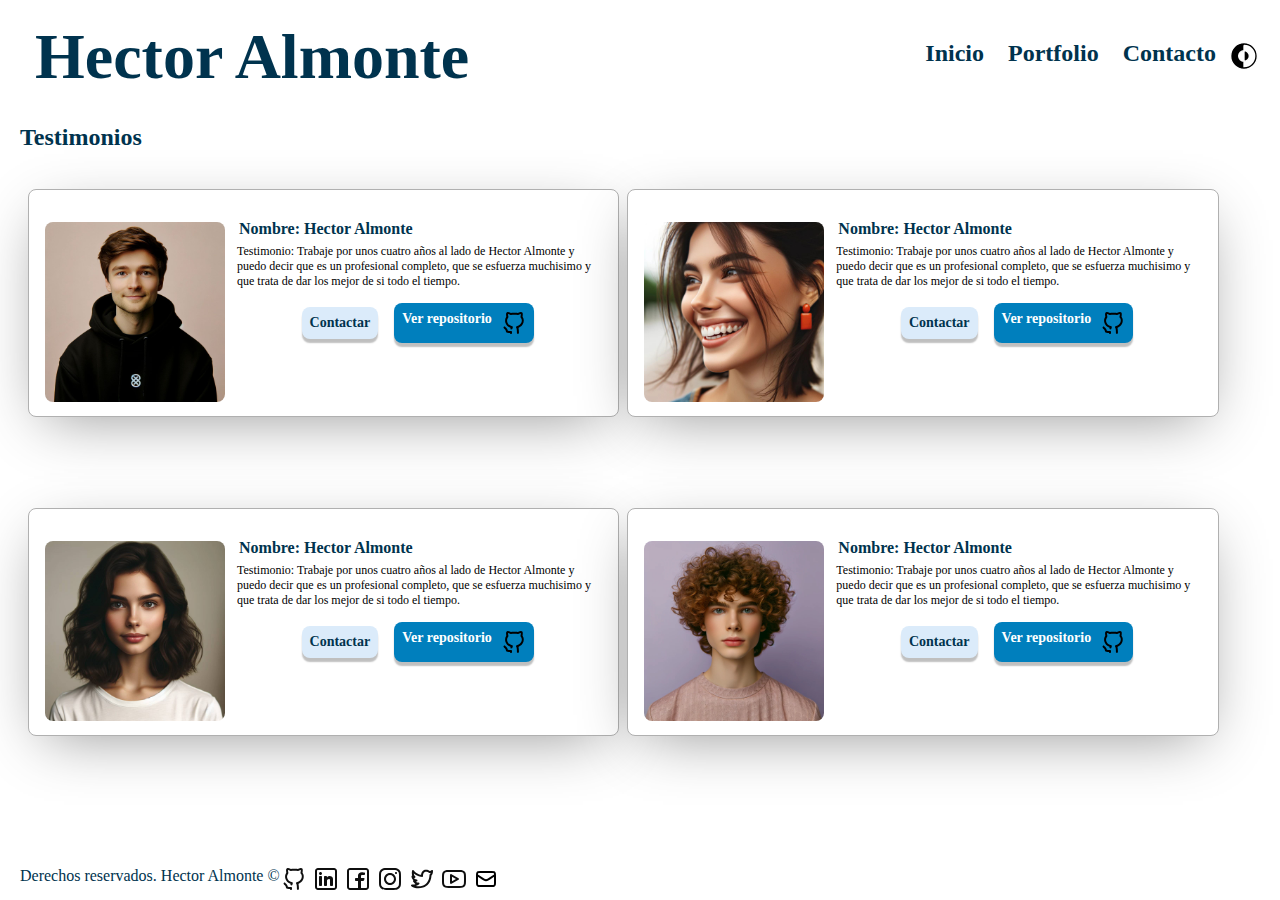
<file: pages/testimonios.html>
<!DOCTYPE html>
<html lang="es">

<head>
    <meta charset="UTF-8">
    <meta name="viewport" content="width=device-width, initial-scale=1.0">
    <link rel="stylesheet" href="/styles/styles.css">
    <link rel="stylesheet" href="/pages/styles/testimonios/testimonios.css">
    <title>Testimonios Hector Almonte</title>
</head>

<body>
    <header class="header">
        <button class="hamburguesa-btn">
            ≡
        </button>
        <div class="menu-overlay"></div>
        <h2 onclick="window.location.href='/index.html'" class="name-header">
            Hector Almonte
        </h2>
        <nav class="navbar-header">
            <div class="navbar-content">
                <div class="inicio">
                    <a href="/index.html">Inicio</a>
                </div>
                <div class="portfolio">
                    <a href="/pages/portfolio.html">Portfolio</a>
                </div>
                <div class="contacto">
                    <a href="/pages/contacto.html">Contacto</a>
                </div>
                <button id="theme-toggle">
                    <svg class="svg-color-mode" xmlns="http://www.w3.org/2000/svg" width="32px" height="32px" viewBox="0 0 24 24">
                        <g fill="currentColor">
                            <path d="M12 16a4 4 0 0 0 0-8z"/>
                            <path fill-rule="evenodd" d="M12 2C6.477 2 2 6.477 2 12s4.477 10 10 10s10-4.477 10-10S17.523 2 12 2m0 2v4a4 4 0 1 0 0 8v4a8 8 0 1 0 0-16" clip-rule="evenodd"/>
                        </g>
                    </svg>
                </button>
            </div>
        </nav>
    </header>

    <div class="title-testimonios">
        <h2>Testimonios</h2>
    </div>

    <div class="main">
        <div class="testimonio" id="testimonio1">
            <div class="imagen-testimonio">
                <img src="/assets/testimonials/uifaces-popular-image(1).jpg" alt="Imagen testimonio">
            </div>
            <div class="content-testimonio">
                <div class="text-testimonio">
                    <h2>Nombre: Hector Almonte</h2>
                    <p>Testimonio: Trabaje por unos cuatro años al lado de Hector Almonte y puedo decir que es un
                        profesional completo, que se esfuerza muchisimo y que trata de dar los mejor de si todo el
                        tiempo.</p>
                </div>
                <div class="botones-testimonio">
                    <button class="contacto-testimonio">
                        Contactar
                    </button>
                    <button class="repositorios-testimonio">
                        Ver repositorio <svg width="24px" height="24px" viewBox="0 0 24 24" fill="none"
                            xmlns="http://www.w3.org/2000/svg">
                            <path
                                d="M4.0744 2.9938C4.13263 1.96371 4.37869 1.51577 5.08432 1.15606C5.84357 0.768899 7.04106 0.949072 8.45014 1.66261C9.05706 1.97009 9.11886 1.97635 10.1825 1.83998C11.5963 1.65865 13.4164 1.65929 14.7213 1.84164C15.7081 1.97954 15.7729 1.97265 16.3813 1.66453C18.3814 0.651679 19.9605 0.71795 20.5323 1.8387C20.8177 2.39812 20.8707 3.84971 20.6494 5.04695C20.5267 5.71069 20.5397 5.79356 20.8353 6.22912C22.915 9.29385 21.4165 14.2616 17.8528 16.1155C17.5801 16.2574 17.3503 16.3452 17.163 16.4167C16.5879 16.6363 16.4133 16.703 16.6247 17.7138C16.7265 18.2 16.8491 19.4088 16.8973 20.4002C16.9844 22.1922 16.9831 22.2047 16.6688 22.5703C16.241 23.0676 15.6244 23.076 15.2066 22.5902C14.9341 22.2734 14.9075 22.1238 14.9075 20.9015C14.9075 19.0952 14.7095 17.8946 14.2417 16.8658C13.6854 15.6415 14.0978 15.185 15.37 14.9114C17.1383 14.531 18.5194 13.4397 19.2892 11.8146C20.0211 10.2698 20.1314 8.13501 18.8082 6.83668C18.4319 6.3895 18.4057 5.98446 18.6744 4.76309C18.7748 4.3066 18.859 3.71768 18.8615 3.45425C18.8653 3.03823 18.8274 2.97541 18.5719 2.97541C18.4102 2.97541 17.7924 3.21062 17.1992 3.49805L16.2524 3.95695C16.1663 3.99866 16.07 4.0147 15.975 4.0038C13.5675 3.72746 11.2799 3.72319 8.86062 4.00488C8.76526 4.01598 8.66853 3.99994 8.58215 3.95802L7.63585 3.49882C7.04259 3.21087 6.42482 2.97541 6.26317 2.97541C5.88941 2.97541 5.88379 3.25135 6.22447 4.89078C6.43258 5.89203 6.57262 6.11513 5.97101 6.91572C5.06925 8.11576 4.844 9.60592 5.32757 11.1716C5.93704 13.1446 7.4295 14.4775 9.52773 14.9222C10.7926 15.1903 11.1232 15.5401 10.6402 16.9905C10.26 18.1319 10.0196 18.4261 9.46707 18.4261C8.72365 18.4261 8.25796 17.7821 8.51424 17.1082C8.62712 16.8112 8.59354 16.7795 7.89711 16.5255C5.77117 15.7504 4.14514 14.0131 3.40172 11.7223C2.82711 9.95184 3.07994 7.64739 4.00175 6.25453C4.31561 5.78028 4.32047 5.74006 4.174 4.83217C4.09113 4.31822 4.04631 3.49103 4.0744 2.9938Z"
                                fill="#000" />
                            <path
                                d="M3.33203 15.9454C3.02568 15.4859 2.40481 15.3617 1.94528 15.6681C1.48576 15.9744 1.36158 16.5953 1.66793 17.0548C1.8941 17.3941 2.16467 17.6728 2.39444 17.9025C2.4368 17.9449 2.47796 17.9858 2.51815 18.0257C2.71062 18.2169 2.88056 18.3857 3.05124 18.5861C3.42875 19.0292 3.80536 19.626 4.0194 20.6962C4.11474 21.1729 4.45739 21.4297 4.64725 21.5419C4.85315 21.6635 5.07812 21.7352 5.26325 21.7819C5.64196 21.8774 6.10169 21.927 6.53799 21.9559C7.01695 21.9877 7.53592 21.998 7.99999 22.0008C8.00033 22.5527 8.44791 23.0001 8.99998 23.0001C9.55227 23.0001 9.99998 22.5524 9.99998 22.0001V21.0001C9.99998 20.4478 9.55227 20.0001 8.99998 20.0001C8.90571 20.0001 8.80372 20.0004 8.69569 20.0008C8.10883 20.0026 7.34388 20.0049 6.67018 19.9603C6.34531 19.9388 6.07825 19.9083 5.88241 19.871C5.58083 18.6871 5.09362 17.8994 4.57373 17.2891C4.34391 17.0194 4.10593 16.7834 3.91236 16.5914C3.87612 16.5555 3.84144 16.5211 3.80865 16.4883C3.5853 16.265 3.4392 16.1062 3.33203 15.9454Z"
                                fill="#000" />
                        </svg>
                    </button>
                </div>
            </div>
        </div>
        <div class="testimonio" id="testimonio2">
            <div class="imagen-testimonio">
                <img src="/assets/testimonials/uifaces-popular-image(2).jpg" alt="Imagen testimonio">
            </div>
            <div class="content-testimonio">
                <div class="text-testimonio">
                    <h2>Nombre: Hector Almonte</h2>
                    <p>Testimonio: Trabaje por unos cuatro años al lado de Hector Almonte y puedo decir que es un
                        profesional completo, que se esfuerza muchisimo y que trata de dar los mejor de si todo el
                        tiempo.</p>
                </div>
                <div class="botones-testimonio">
                    <button class="contacto-testimonio">
                        Contactar
                    </button>
                    <button class="repositorios-testimonio">
                        Ver repositorio <svg width="24px" height="24px" viewBox="0 0 24 24" fill="none"
                        xmlns="http://www.w3.org/2000/svg">
                        <path
                            d="M4.0744 2.9938C4.13263 1.96371 4.37869 1.51577 5.08432 1.15606C5.84357 0.768899 7.04106 0.949072 8.45014 1.66261C9.05706 1.97009 9.11886 1.97635 10.1825 1.83998C11.5963 1.65865 13.4164 1.65929 14.7213 1.84164C15.7081 1.97954 15.7729 1.97265 16.3813 1.66453C18.3814 0.651679 19.9605 0.71795 20.5323 1.8387C20.8177 2.39812 20.8707 3.84971 20.6494 5.04695C20.5267 5.71069 20.5397 5.79356 20.8353 6.22912C22.915 9.29385 21.4165 14.2616 17.8528 16.1155C17.5801 16.2574 17.3503 16.3452 17.163 16.4167C16.5879 16.6363 16.4133 16.703 16.6247 17.7138C16.7265 18.2 16.8491 19.4088 16.8973 20.4002C16.9844 22.1922 16.9831 22.2047 16.6688 22.5703C16.241 23.0676 15.6244 23.076 15.2066 22.5902C14.9341 22.2734 14.9075 22.1238 14.9075 20.9015C14.9075 19.0952 14.7095 17.8946 14.2417 16.8658C13.6854 15.6415 14.0978 15.185 15.37 14.9114C17.1383 14.531 18.5194 13.4397 19.2892 11.8146C20.0211 10.2698 20.1314 8.13501 18.8082 6.83668C18.4319 6.3895 18.4057 5.98446 18.6744 4.76309C18.7748 4.3066 18.859 3.71768 18.8615 3.45425C18.8653 3.03823 18.8274 2.97541 18.5719 2.97541C18.4102 2.97541 17.7924 3.21062 17.1992 3.49805L16.2524 3.95695C16.1663 3.99866 16.07 4.0147 15.975 4.0038C13.5675 3.72746 11.2799 3.72319 8.86062 4.00488C8.76526 4.01598 8.66853 3.99994 8.58215 3.95802L7.63585 3.49882C7.04259 3.21087 6.42482 2.97541 6.26317 2.97541C5.88941 2.97541 5.88379 3.25135 6.22447 4.89078C6.43258 5.89203 6.57262 6.11513 5.97101 6.91572C5.06925 8.11576 4.844 9.60592 5.32757 11.1716C5.93704 13.1446 7.4295 14.4775 9.52773 14.9222C10.7926 15.1903 11.1232 15.5401 10.6402 16.9905C10.26 18.1319 10.0196 18.4261 9.46707 18.4261C8.72365 18.4261 8.25796 17.7821 8.51424 17.1082C8.62712 16.8112 8.59354 16.7795 7.89711 16.5255C5.77117 15.7504 4.14514 14.0131 3.40172 11.7223C2.82711 9.95184 3.07994 7.64739 4.00175 6.25453C4.31561 5.78028 4.32047 5.74006 4.174 4.83217C4.09113 4.31822 4.04631 3.49103 4.0744 2.9938Z"
                            fill="#000" />
                        <path
                            d="M3.33203 15.9454C3.02568 15.4859 2.40481 15.3617 1.94528 15.6681C1.48576 15.9744 1.36158 16.5953 1.66793 17.0548C1.8941 17.3941 2.16467 17.6728 2.39444 17.9025C2.4368 17.9449 2.47796 17.9858 2.51815 18.0257C2.71062 18.2169 2.88056 18.3857 3.05124 18.5861C3.42875 19.0292 3.80536 19.626 4.0194 20.6962C4.11474 21.1729 4.45739 21.4297 4.64725 21.5419C4.85315 21.6635 5.07812 21.7352 5.26325 21.7819C5.64196 21.8774 6.10169 21.927 6.53799 21.9559C7.01695 21.9877 7.53592 21.998 7.99999 22.0008C8.00033 22.5527 8.44791 23.0001 8.99998 23.0001C9.55227 23.0001 9.99998 22.5524 9.99998 22.0001V21.0001C9.99998 20.4478 9.55227 20.0001 8.99998 20.0001C8.90571 20.0001 8.80372 20.0004 8.69569 20.0008C8.10883 20.0026 7.34388 20.0049 6.67018 19.9603C6.34531 19.9388 6.07825 19.9083 5.88241 19.871C5.58083 18.6871 5.09362 17.8994 4.57373 17.2891C4.34391 17.0194 4.10593 16.7834 3.91236 16.5914C3.87612 16.5555 3.84144 16.5211 3.80865 16.4883C3.5853 16.265 3.4392 16.1062 3.33203 15.9454Z"
                            fill="#000" />
                    </svg>
                    </button>
                </div>
            </div>
        </div>
        <div class="testimonio" id="testimonio3">
            <div class="imagen-testimonio">
                <img src="/assets/testimonials/uifaces-popular-image(3).jpg" alt="Imagen testimonio">
            </div>
            <div class="content-testimonio">
                <div class="text-testimonio">
                    <h2>Nombre: Hector Almonte</h2>
                    <p>Testimonio: Trabaje por unos cuatro años al lado de Hector Almonte y puedo decir que es un
                        profesional completo, que se esfuerza muchisimo y que trata de dar los mejor de si todo el
                        tiempo.</p>
                </div>
                <div class="botones-testimonio">
                    <button class="contacto-testimonio">
                        Contactar
                    </button>
                    <button class="repositorios-testimonio">
                        Ver repositorio <svg width="24px" height="24px" viewBox="0 0 24 24" fill="none"
                        xmlns="http://www.w3.org/2000/svg">
                        <path
                            d="M4.0744 2.9938C4.13263 1.96371 4.37869 1.51577 5.08432 1.15606C5.84357 0.768899 7.04106 0.949072 8.45014 1.66261C9.05706 1.97009 9.11886 1.97635 10.1825 1.83998C11.5963 1.65865 13.4164 1.65929 14.7213 1.84164C15.7081 1.97954 15.7729 1.97265 16.3813 1.66453C18.3814 0.651679 19.9605 0.71795 20.5323 1.8387C20.8177 2.39812 20.8707 3.84971 20.6494 5.04695C20.5267 5.71069 20.5397 5.79356 20.8353 6.22912C22.915 9.29385 21.4165 14.2616 17.8528 16.1155C17.5801 16.2574 17.3503 16.3452 17.163 16.4167C16.5879 16.6363 16.4133 16.703 16.6247 17.7138C16.7265 18.2 16.8491 19.4088 16.8973 20.4002C16.9844 22.1922 16.9831 22.2047 16.6688 22.5703C16.241 23.0676 15.6244 23.076 15.2066 22.5902C14.9341 22.2734 14.9075 22.1238 14.9075 20.9015C14.9075 19.0952 14.7095 17.8946 14.2417 16.8658C13.6854 15.6415 14.0978 15.185 15.37 14.9114C17.1383 14.531 18.5194 13.4397 19.2892 11.8146C20.0211 10.2698 20.1314 8.13501 18.8082 6.83668C18.4319 6.3895 18.4057 5.98446 18.6744 4.76309C18.7748 4.3066 18.859 3.71768 18.8615 3.45425C18.8653 3.03823 18.8274 2.97541 18.5719 2.97541C18.4102 2.97541 17.7924 3.21062 17.1992 3.49805L16.2524 3.95695C16.1663 3.99866 16.07 4.0147 15.975 4.0038C13.5675 3.72746 11.2799 3.72319 8.86062 4.00488C8.76526 4.01598 8.66853 3.99994 8.58215 3.95802L7.63585 3.49882C7.04259 3.21087 6.42482 2.97541 6.26317 2.97541C5.88941 2.97541 5.88379 3.25135 6.22447 4.89078C6.43258 5.89203 6.57262 6.11513 5.97101 6.91572C5.06925 8.11576 4.844 9.60592 5.32757 11.1716C5.93704 13.1446 7.4295 14.4775 9.52773 14.9222C10.7926 15.1903 11.1232 15.5401 10.6402 16.9905C10.26 18.1319 10.0196 18.4261 9.46707 18.4261C8.72365 18.4261 8.25796 17.7821 8.51424 17.1082C8.62712 16.8112 8.59354 16.7795 7.89711 16.5255C5.77117 15.7504 4.14514 14.0131 3.40172 11.7223C2.82711 9.95184 3.07994 7.64739 4.00175 6.25453C4.31561 5.78028 4.32047 5.74006 4.174 4.83217C4.09113 4.31822 4.04631 3.49103 4.0744 2.9938Z"
                            fill="#000" />
                        <path
                            d="M3.33203 15.9454C3.02568 15.4859 2.40481 15.3617 1.94528 15.6681C1.48576 15.9744 1.36158 16.5953 1.66793 17.0548C1.8941 17.3941 2.16467 17.6728 2.39444 17.9025C2.4368 17.9449 2.47796 17.9858 2.51815 18.0257C2.71062 18.2169 2.88056 18.3857 3.05124 18.5861C3.42875 19.0292 3.80536 19.626 4.0194 20.6962C4.11474 21.1729 4.45739 21.4297 4.64725 21.5419C4.85315 21.6635 5.07812 21.7352 5.26325 21.7819C5.64196 21.8774 6.10169 21.927 6.53799 21.9559C7.01695 21.9877 7.53592 21.998 7.99999 22.0008C8.00033 22.5527 8.44791 23.0001 8.99998 23.0001C9.55227 23.0001 9.99998 22.5524 9.99998 22.0001V21.0001C9.99998 20.4478 9.55227 20.0001 8.99998 20.0001C8.90571 20.0001 8.80372 20.0004 8.69569 20.0008C8.10883 20.0026 7.34388 20.0049 6.67018 19.9603C6.34531 19.9388 6.07825 19.9083 5.88241 19.871C5.58083 18.6871 5.09362 17.8994 4.57373 17.2891C4.34391 17.0194 4.10593 16.7834 3.91236 16.5914C3.87612 16.5555 3.84144 16.5211 3.80865 16.4883C3.5853 16.265 3.4392 16.1062 3.33203 15.9454Z"
                            fill="#000" />
                    </svg>
                    </button>
                </div>
            </div>
        </div>
        <div class="testimonio" id="testimonio4">
            <div class="imagen-testimonio">
                <img src="/assets/testimonials/uifaces-popular-image(4).jpg" alt="Imagen testimonio">
            </div>
            <div class="content-testimonio">
                <div class="text-testimonio">
                    <h2>Nombre: Hector Almonte</h2>
                    <p>Testimonio: Trabaje por unos cuatro años al lado de Hector Almonte y puedo decir que es un
                        profesional completo, que se esfuerza muchisimo y que trata de dar los mejor de si todo el
                        tiempo.</p>
                </div>
                <div class="botones-testimonio">
                    <button class="contacto-testimonio">
                        Contactar
                    </button>
                    <button class="repositorios-testimonio">
                        Ver repositorio <svg width="24px" height="24px" viewBox="0 0 24 24" fill="none"
                        xmlns="http://www.w3.org/2000/svg">
                        <path
                            d="M4.0744 2.9938C4.13263 1.96371 4.37869 1.51577 5.08432 1.15606C5.84357 0.768899 7.04106 0.949072 8.45014 1.66261C9.05706 1.97009 9.11886 1.97635 10.1825 1.83998C11.5963 1.65865 13.4164 1.65929 14.7213 1.84164C15.7081 1.97954 15.7729 1.97265 16.3813 1.66453C18.3814 0.651679 19.9605 0.71795 20.5323 1.8387C20.8177 2.39812 20.8707 3.84971 20.6494 5.04695C20.5267 5.71069 20.5397 5.79356 20.8353 6.22912C22.915 9.29385 21.4165 14.2616 17.8528 16.1155C17.5801 16.2574 17.3503 16.3452 17.163 16.4167C16.5879 16.6363 16.4133 16.703 16.6247 17.7138C16.7265 18.2 16.8491 19.4088 16.8973 20.4002C16.9844 22.1922 16.9831 22.2047 16.6688 22.5703C16.241 23.0676 15.6244 23.076 15.2066 22.5902C14.9341 22.2734 14.9075 22.1238 14.9075 20.9015C14.9075 19.0952 14.7095 17.8946 14.2417 16.8658C13.6854 15.6415 14.0978 15.185 15.37 14.9114C17.1383 14.531 18.5194 13.4397 19.2892 11.8146C20.0211 10.2698 20.1314 8.13501 18.8082 6.83668C18.4319 6.3895 18.4057 5.98446 18.6744 4.76309C18.7748 4.3066 18.859 3.71768 18.8615 3.45425C18.8653 3.03823 18.8274 2.97541 18.5719 2.97541C18.4102 2.97541 17.7924 3.21062 17.1992 3.49805L16.2524 3.95695C16.1663 3.99866 16.07 4.0147 15.975 4.0038C13.5675 3.72746 11.2799 3.72319 8.86062 4.00488C8.76526 4.01598 8.66853 3.99994 8.58215 3.95802L7.63585 3.49882C7.04259 3.21087 6.42482 2.97541 6.26317 2.97541C5.88941 2.97541 5.88379 3.25135 6.22447 4.89078C6.43258 5.89203 6.57262 6.11513 5.97101 6.91572C5.06925 8.11576 4.844 9.60592 5.32757 11.1716C5.93704 13.1446 7.4295 14.4775 9.52773 14.9222C10.7926 15.1903 11.1232 15.5401 10.6402 16.9905C10.26 18.1319 10.0196 18.4261 9.46707 18.4261C8.72365 18.4261 8.25796 17.7821 8.51424 17.1082C8.62712 16.8112 8.59354 16.7795 7.89711 16.5255C5.77117 15.7504 4.14514 14.0131 3.40172 11.7223C2.82711 9.95184 3.07994 7.64739 4.00175 6.25453C4.31561 5.78028 4.32047 5.74006 4.174 4.83217C4.09113 4.31822 4.04631 3.49103 4.0744 2.9938Z"
                            fill="#000" />
                        <path
                            d="M3.33203 15.9454C3.02568 15.4859 2.40481 15.3617 1.94528 15.6681C1.48576 15.9744 1.36158 16.5953 1.66793 17.0548C1.8941 17.3941 2.16467 17.6728 2.39444 17.9025C2.4368 17.9449 2.47796 17.9858 2.51815 18.0257C2.71062 18.2169 2.88056 18.3857 3.05124 18.5861C3.42875 19.0292 3.80536 19.626 4.0194 20.6962C4.11474 21.1729 4.45739 21.4297 4.64725 21.5419C4.85315 21.6635 5.07812 21.7352 5.26325 21.7819C5.64196 21.8774 6.10169 21.927 6.53799 21.9559C7.01695 21.9877 7.53592 21.998 7.99999 22.0008C8.00033 22.5527 8.44791 23.0001 8.99998 23.0001C9.55227 23.0001 9.99998 22.5524 9.99998 22.0001V21.0001C9.99998 20.4478 9.55227 20.0001 8.99998 20.0001C8.90571 20.0001 8.80372 20.0004 8.69569 20.0008C8.10883 20.0026 7.34388 20.0049 6.67018 19.9603C6.34531 19.9388 6.07825 19.9083 5.88241 19.871C5.58083 18.6871 5.09362 17.8994 4.57373 17.2891C4.34391 17.0194 4.10593 16.7834 3.91236 16.5914C3.87612 16.5555 3.84144 16.5211 3.80865 16.4883C3.5853 16.265 3.4392 16.1062 3.33203 15.9454Z"
                            fill="#000" />
                    </svg>
                    </button>
                </div>
            </div>
        </div>
    </div>

    <footer class="footer">
        <p class="text-footer">
            Derechos reservados. Hector Almonte &copy;
        </p>
        <div class="footer-logos">
            <a href="https://www.github.com/ialmontedr0" target="_blank">
                <svg width="24px" height="24px" viewBox="0 0 24 24" fill="none" xmlns="http://www.w3.org/2000/svg">
                    <path
                        d="M4.0744 2.9938C4.13263 1.96371 4.37869 1.51577 5.08432 1.15606C5.84357 0.768899 7.04106 0.949072 8.45014 1.66261C9.05706 1.97009 9.11886 1.97635 10.1825 1.83998C11.5963 1.65865 13.4164 1.65929 14.7213 1.84164C15.7081 1.97954 15.7729 1.97265 16.3813 1.66453C18.3814 0.651679 19.9605 0.71795 20.5323 1.8387C20.8177 2.39812 20.8707 3.84971 20.6494 5.04695C20.5267 5.71069 20.5397 5.79356 20.8353 6.22912C22.915 9.29385 21.4165 14.2616 17.8528 16.1155C17.5801 16.2574 17.3503 16.3452 17.163 16.4167C16.5879 16.6363 16.4133 16.703 16.6247 17.7138C16.7265 18.2 16.8491 19.4088 16.8973 20.4002C16.9844 22.1922 16.9831 22.2047 16.6688 22.5703C16.241 23.0676 15.6244 23.076 15.2066 22.5902C14.9341 22.2734 14.9075 22.1238 14.9075 20.9015C14.9075 19.0952 14.7095 17.8946 14.2417 16.8658C13.6854 15.6415 14.0978 15.185 15.37 14.9114C17.1383 14.531 18.5194 13.4397 19.2892 11.8146C20.0211 10.2698 20.1314 8.13501 18.8082 6.83668C18.4319 6.3895 18.4057 5.98446 18.6744 4.76309C18.7748 4.3066 18.859 3.71768 18.8615 3.45425C18.8653 3.03823 18.8274 2.97541 18.5719 2.97541C18.4102 2.97541 17.7924 3.21062 17.1992 3.49805L16.2524 3.95695C16.1663 3.99866 16.07 4.0147 15.975 4.0038C13.5675 3.72746 11.2799 3.72319 8.86062 4.00488C8.76526 4.01598 8.66853 3.99994 8.58215 3.95802L7.63585 3.49882C7.04259 3.21087 6.42482 2.97541 6.26317 2.97541C5.88941 2.97541 5.88379 3.25135 6.22447 4.89078C6.43258 5.89203 6.57262 6.11513 5.97101 6.91572C5.06925 8.11576 4.844 9.60592 5.32757 11.1716C5.93704 13.1446 7.4295 14.4775 9.52773 14.9222C10.7926 15.1903 11.1232 15.5401 10.6402 16.9905C10.26 18.1319 10.0196 18.4261 9.46707 18.4261C8.72365 18.4261 8.25796 17.7821 8.51424 17.1082C8.62712 16.8112 8.59354 16.7795 7.89711 16.5255C5.77117 15.7504 4.14514 14.0131 3.40172 11.7223C2.82711 9.95184 3.07994 7.64739 4.00175 6.25453C4.31561 5.78028 4.32047 5.74006 4.174 4.83217C4.09113 4.31822 4.04631 3.49103 4.0744 2.9938Z"
                        fill="#0F0F0F" />
                    <path
                        d="M3.33203 15.9454C3.02568 15.4859 2.40481 15.3617 1.94528 15.6681C1.48576 15.9744 1.36158 16.5953 1.66793 17.0548C1.8941 17.3941 2.16467 17.6728 2.39444 17.9025C2.4368 17.9449 2.47796 17.9858 2.51815 18.0257C2.71062 18.2169 2.88056 18.3857 3.05124 18.5861C3.42875 19.0292 3.80536 19.626 4.0194 20.6962C4.11474 21.1729 4.45739 21.4297 4.64725 21.5419C4.85315 21.6635 5.07812 21.7352 5.26325 21.7819C5.64196 21.8774 6.10169 21.927 6.53799 21.9559C7.01695 21.9877 7.53592 21.998 7.99999 22.0008C8.00033 22.5527 8.44791 23.0001 8.99998 23.0001C9.55227 23.0001 9.99998 22.5524 9.99998 22.0001V21.0001C9.99998 20.4478 9.55227 20.0001 8.99998 20.0001C8.90571 20.0001 8.80372 20.0004 8.69569 20.0008C8.10883 20.0026 7.34388 20.0049 6.67018 19.9603C6.34531 19.9388 6.07825 19.9083 5.88241 19.871C5.58083 18.6871 5.09362 17.8994 4.57373 17.2891C4.34391 17.0194 4.10593 16.7834 3.91236 16.5914C3.87612 16.5555 3.84144 16.5211 3.80865 16.4883C3.5853 16.265 3.4392 16.1062 3.33203 15.9454Z"
                        fill="#0F0F0F" />
                </svg>
            </a>
            <a href="https://www.linkedin.com/in/hector-antonio-a-292347b7/" target="_blank">
                <svg width="24px" height="24px" viewBox="0 0 24 24" fill="none" xmlns="http://www.w3.org/2000/svg">
                    <path
                        d="M6.5 8C7.32843 8 8 7.32843 8 6.5C8 5.67157 7.32843 5 6.5 5C5.67157 5 5 5.67157 5 6.5C5 7.32843 5.67157 8 6.5 8Z"
                        fill="#0F0F0F" />
                    <path
                        d="M5 10C5 9.44772 5.44772 9 6 9H7C7.55228 9 8 9.44771 8 10V18C8 18.5523 7.55228 19 7 19H6C5.44772 19 5 18.5523 5 18V10Z"
                        fill="#0F0F0F" />
                    <path
                        d="M11 19H12C12.5523 19 13 18.5523 13 18V13.5C13 12 16 11 16 13V18.0004C16 18.5527 16.4477 19 17 19H18C18.5523 19 19 18.5523 19 18V12C19 10 17.5 9 15.5 9C13.5 9 13 10.5 13 10.5V10C13 9.44771 12.5523 9 12 9H11C10.4477 9 10 9.44772 10 10V18C10 18.5523 10.4477 19 11 19Z"
                        fill="#0F0F0F" />
                    <path fill-rule="evenodd" clip-rule="evenodd"
                        d="M20 1C21.6569 1 23 2.34315 23 4V20C23 21.6569 21.6569 23 20 23H4C2.34315 23 1 21.6569 1 20V4C1 2.34315 2.34315 1 4 1H20ZM20 3C20.5523 3 21 3.44772 21 4V20C21 20.5523 20.5523 21 20 21H4C3.44772 21 3 20.5523 3 20V4C3 3.44772 3.44772 3 4 3H20Z"
                        fill="#0F0F0F" />
                </svg>
            </a>
            <a href="https://www.facebook.com/ialmontedr" target="_blank">
                <svg width="24px" height="24px" viewBox="0 0 24 24" fill="none" xmlns="http://www.w3.org/2000/svg">
                    <path fill-rule="evenodd" clip-rule="evenodd"
                        d="M20 1C21.6569 1 23 2.34315 23 4V20C23 21.6569 21.6569 23 20 23H4C2.34315 23 1 21.6569 1 20V4C1 2.34315 2.34315 1 4 1H20ZM20 3C20.5523 3 21 3.44772 21 4V20C21 20.5523 20.5523 21 20 21H15V13.9999H17.0762C17.5066 13.9999 17.8887 13.7245 18.0249 13.3161L18.4679 11.9871C18.6298 11.5014 18.2683 10.9999 17.7564 10.9999H15V8.99992C15 8.49992 15.5 7.99992 16 7.99992H18C18.5523 7.99992 19 7.5522 19 6.99992V6.31393C19 5.99091 18.7937 5.7013 18.4813 5.61887C17.1705 5.27295 16 5.27295 16 5.27295C13.5 5.27295 12 6.99992 12 8.49992V10.9999H10C9.44772 10.9999 9 11.4476 9 11.9999V12.9999C9 13.5522 9.44771 13.9999 10 13.9999H12V21H4C3.44772 21 3 20.5523 3 20V4C3 3.44772 3.44772 3 4 3H20Z"
                        fill="#0F0F0F" />
                </svg>
            </a>
            <a href="https://www.instagram.com/ialmontedr" target="_blank">
                <svg width="24px" height="24px" viewBox="0 0 24 24" fill="none" xmlns="http://www.w3.org/2000/svg">
                    <path fill-rule="evenodd" clip-rule="evenodd"
                        d="M12 18C15.3137 18 18 15.3137 18 12C18 8.68629 15.3137 6 12 6C8.68629 6 6 8.68629 6 12C6 15.3137 8.68629 18 12 18ZM12 16C14.2091 16 16 14.2091 16 12C16 9.79086 14.2091 8 12 8C9.79086 8 8 9.79086 8 12C8 14.2091 9.79086 16 12 16Z"
                        fill="#0F0F0F" />
                    <path
                        d="M18 5C17.4477 5 17 5.44772 17 6C17 6.55228 17.4477 7 18 7C18.5523 7 19 6.55228 19 6C19 5.44772 18.5523 5 18 5Z"
                        fill="#0F0F0F" />
                    <path fill-rule="evenodd" clip-rule="evenodd"
                        d="M1.65396 4.27606C1 5.55953 1 7.23969 1 10.6V13.4C1 16.7603 1 18.4405 1.65396 19.7239C2.2292 20.8529 3.14708 21.7708 4.27606 22.346C5.55953 23 7.23969 23 10.6 23H13.4C16.7603 23 18.4405 23 19.7239 22.346C20.8529 21.7708 21.7708 20.8529 22.346 19.7239C23 18.4405 23 16.7603 23 13.4V10.6C23 7.23969 23 5.55953 22.346 4.27606C21.7708 3.14708 20.8529 2.2292 19.7239 1.65396C18.4405 1 16.7603 1 13.4 1H10.6C7.23969 1 5.55953 1 4.27606 1.65396C3.14708 2.2292 2.2292 3.14708 1.65396 4.27606ZM13.4 3H10.6C8.88684 3 7.72225 3.00156 6.82208 3.0751C5.94524 3.14674 5.49684 3.27659 5.18404 3.43597C4.43139 3.81947 3.81947 4.43139 3.43597 5.18404C3.27659 5.49684 3.14674 5.94524 3.0751 6.82208C3.00156 7.72225 3 8.88684 3 10.6V13.4C3 15.1132 3.00156 16.2777 3.0751 17.1779C3.14674 18.0548 3.27659 18.5032 3.43597 18.816C3.81947 19.5686 4.43139 20.1805 5.18404 20.564C5.49684 20.7234 5.94524 20.8533 6.82208 20.9249C7.72225 20.9984 8.88684 21 10.6 21H13.4C15.1132 21 16.2777 20.9984 17.1779 20.9249C18.0548 20.8533 18.5032 20.7234 18.816 20.564C19.5686 20.1805 20.1805 19.5686 20.564 18.816C20.7234 18.5032 20.8533 18.0548 20.9249 17.1779C20.9984 16.2777 21 15.1132 21 13.4V10.6C21 8.88684 20.9984 7.72225 20.9249 6.82208C20.8533 5.94524 20.7234 5.49684 20.564 5.18404C20.1805 4.43139 19.5686 3.81947 18.816 3.43597C18.5032 3.27659 18.0548 3.14674 17.1779 3.0751C16.2777 3.00156 15.1132 3 13.4 3Z"
                        fill="#0F0F0F" />
                </svg>
            </a>
            <a href="https://www.twitter.com/ialmontedr" target="_blank">
                <svg width="24px" height="24px" viewBox="0 0 24 24" fill="none" xmlns="http://www.w3.org/2000/svg">
                    <path fill-rule="evenodd" clip-rule="evenodd"
                        d="M19.7828 3.91825C20.1313 3.83565 20.3743 3.75444 20.5734 3.66915C20.8524 3.54961 21.0837 3.40641 21.4492 3.16524C21.7563 2.96255 22.1499 2.9449 22.4739 3.11928C22.7979 3.29366 23 3.6319 23 3.99986C23 5.08079 22.8653 5.96673 22.5535 6.7464C22.2911 7.40221 21.9225 7.93487 21.4816 8.41968C21.2954 11.7828 20.3219 14.4239 18.8336 16.4248C17.291 18.4987 15.2386 19.8268 13.0751 20.5706C10.9179 21.3121 8.63863 21.4778 6.5967 21.2267C4.56816 20.9773 2.69304 20.3057 1.38605 19.2892C1.02813 19.0108 0.902313 18.5264 1.07951 18.109C1.25671 17.6916 1.69256 17.4457 2.14144 17.5099C3.42741 17.6936 4.6653 17.4012 5.6832 16.9832C5.48282 16.8742 5.29389 16.7562 5.11828 16.6346C4.19075 15.9925 3.4424 15.1208 3.10557 14.4471C2.96618 14.1684 2.96474 13.8405 3.10168 13.5606C3.17232 13.4161 3.27562 13.293 3.40104 13.1991C2.04677 12.0814 1.49999 10.5355 1.49999 9.49986C1.49999 9.19192 1.64187 8.90115 1.88459 8.71165C1.98665 8.63197 2.10175 8.57392 2.22308 8.53896C2.12174 8.24222 2.0431 7.94241 1.98316 7.65216C1.71739 6.3653 1.74098 4.91284 2.02985 3.75733C2.1287 3.36191 2.45764 3.06606 2.86129 3.00952C3.26493 2.95299 3.6625 3.14709 3.86618 3.50014C4.94369 5.36782 6.93116 6.50943 8.78086 7.18568C9.6505 7.50362 10.4559 7.70622 11.0596 7.83078C11.1899 6.61019 11.5307 5.6036 12.0538 4.80411C12.7439 3.74932 13.7064 3.12525 14.74 2.84698C16.5227 2.36708 18.5008 2.91382 19.7828 3.91825ZM10.7484 9.80845C10.0633 9.67087 9.12171 9.43976 8.09412 9.06408C6.7369 8.56789 5.16088 7.79418 3.84072 6.59571C3.86435 6.81625 3.89789 7.03492 3.94183 7.24766C4.16308 8.31899 4.5742 8.91899 4.94721 9.10549C5.40342 9.3336 5.61484 9.8685 5.43787 10.3469C5.19827 10.9946 4.56809 11.0477 3.99551 10.9046C4.45603 11.595 5.28377 12.2834 6.66439 12.5135C7.14057 12.5929 7.49208 13.0011 7.49986 13.4838C7.50765 13.9665 7.16949 14.3858 6.69611 14.4805L5.82565 14.6546C5.95881 14.7703 6.103 14.8838 6.2567 14.9902C6.95362 15.4727 7.65336 15.6808 8.25746 15.5298C8.70991 15.4167 9.18047 15.6313 9.39163 16.0472C9.60278 16.463 9.49846 16.9696 9.14018 17.2681C8.49626 17.8041 7.74425 18.2342 6.99057 18.5911C6.63675 18.7587 6.24134 18.9241 5.8119 19.0697C6.14218 19.1402 6.48586 19.198 6.84078 19.2417C8.61136 19.4594 10.5821 19.3126 12.4249 18.6792C14.2614 18.0479 15.9589 16.9385 17.2289 15.2312C18.497 13.5262 19.382 11.1667 19.5007 7.96291C19.51 7.71067 19.6144 7.47129 19.7929 7.29281C20.2425 6.84316 20.6141 6.32777 20.7969 5.7143C20.477 5.81403 20.1168 5.90035 19.6878 5.98237C19.3623 6.04459 19.0272 5.94156 18.7929 5.70727C18.0284 4.94274 16.5164 4.43998 15.2599 4.77822C14.6686 4.93741 14.1311 5.28203 13.7274 5.89906C13.3153 6.52904 13 7.51045 13 8.9999C13 9.28288 12.8801 9.5526 12.6701 9.74221C12.1721 10.1917 11.334 9.92603 10.7484 9.80845Z"
                        fill="#0F0F0F" />
                </svg>
            </a>
            <a href="https://www.youtube.com/channel/UCVl8d_6_yjun-wy2EIaeU_Q" target="_blank">
                <svg width="24px" height="24px" viewBox="0 0 24 24" fill="none" xmlns="http://www.w3.org/2000/svg">
                    <path fill-rule="evenodd" clip-rule="evenodd"
                        d="M9.49614 7.13176C9.18664 6.9549 8.80639 6.95617 8.49807 7.13509C8.18976 7.31401 8 7.64353 8 8V16C8 16.3565 8.18976 16.686 8.49807 16.8649C8.80639 17.0438 9.18664 17.0451 9.49614 16.8682L16.4961 12.8682C16.8077 12.6902 17 12.3589 17 12C17 11.6411 16.8077 11.3098 16.4961 11.1318L9.49614 7.13176ZM13.9844 12L10 14.2768V9.72318L13.9844 12Z"
                        fill="#0F0F0F" />
                    <path fill-rule="evenodd" clip-rule="evenodd"
                        d="M0 12C0 8.25027 0 6.3754 0.954915 5.06107C1.26331 4.6366 1.6366 4.26331 2.06107 3.95491C3.3754 3 5.25027 3 9 3H15C18.7497 3 20.6246 3 21.9389 3.95491C22.3634 4.26331 22.7367 4.6366 23.0451 5.06107C24 6.3754 24 8.25027 24 12C24 15.7497 24 17.6246 23.0451 18.9389C22.7367 19.3634 22.3634 19.7367 21.9389 20.0451C20.6246 21 18.7497 21 15 21H9C5.25027 21 3.3754 21 2.06107 20.0451C1.6366 19.7367 1.26331 19.3634 0.954915 18.9389C0 17.6246 0 15.7497 0 12ZM9 5H15C16.9194 5 18.1983 5.00275 19.1673 5.10773C20.0989 5.20866 20.504 5.38448 20.7634 5.57295C21.018 5.75799 21.242 5.98196 21.4271 6.23664C21.6155 6.49605 21.7913 6.90113 21.8923 7.83269C21.9973 8.80167 22 10.0806 22 12C22 13.9194 21.9973 15.1983 21.8923 16.1673C21.7913 17.0989 21.6155 17.504 21.4271 17.7634C21.242 18.018 21.018 18.242 20.7634 18.4271C20.504 18.6155 20.0989 18.7913 19.1673 18.8923C18.1983 18.9973 16.9194 19 15 19H9C7.08058 19 5.80167 18.9973 4.83269 18.8923C3.90113 18.7913 3.49605 18.6155 3.23664 18.4271C2.98196 18.242 2.75799 18.018 2.57295 17.7634C2.38448 17.504 2.20866 17.0989 2.10773 16.1673C2.00275 15.1983 2 13.9194 2 12C2 10.0806 2.00275 8.80167 2.10773 7.83269C2.20866 6.90113 2.38448 6.49605 2.57295 6.23664C2.75799 5.98196 2.98196 5.75799 3.23664 5.57295C3.49605 5.38448 3.90113 5.20866 4.83269 5.10773C5.80167 5.00275 7.08058 5 9 5Z"
                        fill="#0F0F0F" />
                </svg>
            </a>
            <a href="smtp://worldrdanthony@gmail.com" target="_blank">
                <svg width="24px" height="24px" viewBox="0 0 24 24" fill="none" xmlns="http://www.w3.org/2000/svg">
                    <path
                        d="M3 8L8.44992 11.6333C9.73295 12.4886 10.3745 12.9163 11.0678 13.0825C11.6806 13.2293 12.3194 13.2293 12.9322 13.0825C13.6255 12.9163 14.2671 12.4886 15.5501 11.6333L21 8M6.2 19H17.8C18.9201 19 19.4802 19 19.908 18.782C20.2843 18.5903 20.5903 18.2843 20.782 17.908C21 17.4802 21 16.9201 21 15.8V8.2C21 7.0799 21 6.51984 20.782 6.09202C20.5903 5.71569 20.2843 5.40973 19.908 5.21799C19.4802 5 18.9201 5 17.8 5H6.2C5.0799 5 4.51984 5 4.09202 5.21799C3.71569 5.40973 3.40973 5.71569 3.21799 6.09202C3 6.51984 3 7.07989 3 8.2V15.8C3 16.9201 3 17.4802 3.21799 17.908C3.40973 18.2843 3.71569 18.5903 4.09202 18.782C4.51984 19 5.07989 19 6.2 19Z"
                        stroke="#000000" stroke-width="2" stroke-linecap="round" stroke-linejoin="round" />
                </svg>
            </a>
        </div>
    </footer>

    <script src="/main.js"></script>
</body>

</html>
</file>
<file: styles/styles.css>
@import url("https://fonts.cdnfonts.com/css/poppins");
* {
  box-sizing: border-box;
  margin: 0;
  padding: 0;
}

body {
  background-color: #ffffff;
  color: #000000;
  font-family: Poppins;
  padding: 20px;
  padding-bottom: 0px;
  gap: 30px;
  align-items: flex-start;
  justify-content: flex-start;
  display: flex;
  flex-direction: column;
  min-height: 100vh;
  margin: 0;
}
body.dark-mode {
  background-color: #121212;
}
body.dark-mode .header .hamburguesa-btn {
  color: #ffffff;
}
body.dark-mode .name-header {
  color: #ffffff;
}
body.dark-mode .navbar-header .navbar-content a {
  color: #ffffff;
}
body.dark-mode h3 {
  color: #ffffff;
}
body.dark-mode p {
  color: #ffffff;
}
body.dark-mode .footer .text-footer {
  color: #ffffff;
}
body.dark-mode .footer .footer-logos a svg {
  fill: #fff;
  stroke: #fff;
}

.header {
  display: flex;
  flex-direction: row;
  align-items: center;
  justify-content: space-between;
  align-self: stretch;
  flex-shrink: 0;
  width: auto;
  position: relative;
  top: 0;
  left: 0;
  overflow: hidden;
}
.header .menu-overlay {
  display: none;
  position: fixed;
  top: 0;
  left: 0;
  right: 0;
  bottom: 0;
  background-color: rgba(0, 0, 0, 0.5);
  z-index: 999;
}
.header .hamburguesa-btn {
  z-index: 1001;
  padding: 2px;
  margin: 4px;
  border: none;
  font-size: 28px;
  background: none;
  color: #000000;
  display: none;
}

.name-header {
  font-size: 64px;
  text-align: left;
  flex: 1;
  padding-left: 15px;
  color: #00334e;
}

.navbar-header {
  position: relative;
  left: auto;
  width: auto;
  height: auto;
  flex-direction: row;
  justify-content: flex-end;
  align-items: center;
  transition: none;
}
.navbar-header .navbar-content {
  display: flex;
  flex-direction: row;
}
.navbar-header .navbar-content a {
  margin: 0 12px;
  font-size: 24px;
  font-weight: bold;
  text-decoration: none;
  color: #00334e;
}
.navbar-header .navbar-content button {
  background: none;
  border: none;
  cursor: pointer;
}
.navbar-header .navbar-content button .svg-color-mode {
  fill: #ffffff;
  stroke: #ffffff;
}

.main {
  display: flex;
  flex-direction: row;
  flex-wrap: nowrap;
  flex: 1;
  padding: 10px;
}

.imagen {
  max-width: 70%;
  height: 80%;
  border-radius: 24px;
  box-shadow: 0px 15px 58px -16px rgba(0, 0, 0, 0.43);
}

.contenido {
  display: flex;
  flex-direction: column;
  flex-wrap: wrap;
  width: calc(30% - box-sizing);
  height: 50%;
  padding: 10px;
  margin: 5px;
  margin-top: 70px;
  margin-left: 10px;
}
.contenido h3 {
  font-size: 32px;
  color: #00334e;
}
.contenido p {
  font-size: 16px;
  margin-bottom: 10px;
}

.logos-habilidades {
  display: flex;
  flex-direction: row;
}
.logos-habilidades svg {
  cursor: pointer;
  margin: 0 5px;
  width: 38px;
  height: 38px;
}

footer {
  font-size: 16px;
  display: flex;
  flex-direction: row;
  padding-top: 10px;
  padding-bottom: 5px;
}
footer a {
  text-decoration: none;
}
footer svg {
  margin: 0 2px;
}

@media (min-width: 431px) and (max-width: 1024px) {
  .header .name-header {
    font-size: 36px;
  }
  .header .navbar-header {
    display: flex;
    position: relative;
    left: auto;
    width: auto;
    height: auto;
  }
  .header .navbar-header .navbar-content {
    display: flex;
    flex-direction: row;
  }
  .header .navbar-header a {
    font-size: 24px;
  }
  .main {
    flex-wrap: wrap;
    justify-content: center;
  }
  .main img {
    width: 90%;
  }
  .main .contenido {
    width: 100%;
    margin-top: 20px;
  }
  .main .contenido h3 {
    font-size: 24px;
    text-align: center;
  }
  .main .contenido .logos-habilidades {
    display: flex;
    flex-wrap: wrap;
    justify-content: center;
  }
  .main .footer {
    align-self: center;
  }
}
@media (max-width: 431px) {
  body.dark-mode .header .navbar-header.visible {
    background-color: rgba(231, 231, 231, 0.3607843137);
  }
  body.dark-mode .header .navbar-header.visible .navbar-content div,
  body.dark-mode .header .navbar-header.visible .navbar-content button {
    position: relative;
    left: 0;
  }
  body.dark-mode .header .navbar-header.visible .navbar-content div a,
  body.dark-mode .header .navbar-header.visible .navbar-content button a {
    color: #ffffff;
  }
  .header .name-header {
    text-align: center;
    font-size: 36px;
    padding-left: 0;
    cursor: pointer;
  }
  .header .navbar-header {
    display: none;
    position: fixed;
    top: 0;
    left: -100%;
    width: 60%;
    height: 100%;
    background-color: #ffffff;
    z-index: 1000;
    transition: left 0.3s ease;
  }
  .header .navbar-header.visible {
    display: flex;
    position: fixed;
    top: 0;
    left: 0;
    width: 50%;
    background-color: #fff;
  }
  .header .navbar-header.visible .navbar-content div a {
    color: #00334e;
    font-size: 16px;
    left: 20px;
  }
  .header .menu-overlay.visible {
    display: block;
  }
  .header .hamburguesa-btn {
    display: block;
    cursor: pointer;
  }
  .header .navbar-content {
    flex-direction: column;
    position: inherit;
    top: 10px;
  }
  .header .navbar-content a {
    font-size: 24px;
  }
  body {
    padding: 0;
    justify-content: space-between;
  }
  .main {
    flex-wrap: wrap;
    justify-content: center;
  }
  .main .imagen {
    margin-bottom: 20px;
    max-width: 95%;
    height: 80%;
  }
  .main .contenido {
    width: 100%;
    margin-top: 0;
    padding-top: 0;
  }
  .main .contenido h3 {
    font-size: 24px;
    text-align: center;
  }
  .main .contenido .logos-habilidades {
    display: flex;
    flex-wrap: wrap;
    justify-content: center;
  }
  footer {
    display: flex;
    flex-wrap: wrap;
    padding: 2px;
    justify-content: center;
    /*.footer-logos {
    }*/
  }
  footer .text-footer {
    font-size: 12px;
  }
}/*# sourceMappingURL=styles.css.map */
</file>
<file: pages/styles/contacto/contacto.css>
@import url("https://fonts.cdnfonts.com/css/poppins");
body {
  color: #00334e;
}
body.dark-mode .main h2 {
  color: #ffffff;
}
body.dark-mode .main .container-contacto .contacto {
  background: rgba(133, 133, 133, 0.569);
  box-shadow: 0px 15px 58px -16px rgba(255, 244, 244, 0.43);
}

.main {
  width: 100%;
  display: flex;
  flex-direction: column;
  justify-content: flex-start;
  align-items: center;
  font-family: Poppins;
}
.main h2 {
  font-size: 48px;
  display: flex;
  align-items: flex-start;
}
.main .container-contacto {
  display: flex;
  flex-direction: column;
  align-items: center;
  width: 70vw;
  height: -moz-fit-content;
  height: fit-content;
  padding: 10px;
}
.main .container-contacto .contacto {
  padding: 24px;
  display: flex;
  flex-direction: column;
  gap: 16px;
  width: 60%;
  height: -moz-fit-content;
  height: fit-content;
  border-radius: 8px;
  border: 0.5px solid #8f8f8f;
  box-shadow: 0px 15px 58px -16px rgba(0, 0, 0, 0.43);
  margin-bottom: 8px;
}
.main .container-contacto .contacto input {
  padding: 6px;
  font-size: 28px;
}
.main .container-contacto .contacto .nombre .nombre-contacto {
  width: 100%;
}
.main .container-contacto .contacto .correo .correo-contacto {
  width: 100%;
}
.main .container-contacto .contacto .telefono .telefono-contacto {
  width: 100%;
}
.main .container-contacto .contacto .message {
  height: 90%;
  height: 50%;
}
.main .container-contacto .contacto .message textarea {
  padding: 6px;
  width: 100%;
  height: -moz-fit-content;
  height: fit-content;
  font-family: Poppins;
  font-size: 28px;
  resize: none;
}
.main .container-contacto .contacto .message textarea #mensaje-contacto {
  width: 100%;
}
.main .container-contacto .contacto .contactar-boton {
  border-radius: 8px;
  padding: 4px 6px;
  font-weight: 600;
  font-family: Poppins;
  background: #007fbd;
  color: #fff;
  font-size: 28px;
  box-shadow: 0px 4px 1.5px 0px rgba(0, 0, 0, 0.25);
}
.main .container-contacto .contacto .contactar-boton:hover {
  background: #dbebfa;
  color: #000;
  transition: 0.3s ease-in-out;
}
.main .container-contacto .contacto .contactar-boton:focus {
  box-shadow: var(--focussed-effect-box-shadow, inset 0px 0px 4px 4px rgba(0, 0, 0, 0.25));
}

@media (min-width: 431px) and (max-width: 1024px) {
  .main h2 {
    font-size: 36px;
    text-align: center;
    color: #00334e;
  }
  .main .container-contacto {
    width: 85vw;
    height: 85vh;
  }
  .main .container-contacto .contacto {
    width: 85vw;
    height: 85vh;
    gap: 16px;
  }
  .main .container-contacto .contacto input {
    font-size: 28px;
  }
  .main .container-contacto .contacto .message {
    width: auto;
    height: 100%;
  }
  .main .container-contacto .contacto .message textarea {
    font-size: 28px;
    padding: 8px;
  }
}
@media (max-width: 431px) {
  .main h2 {
    font-size: 24px;
    text-align: center;
    color: #00334e;
  }
  .main .container-contacto {
    width: 90vw;
    height: 100%;
  }
  .main .container-contacto .contacto {
    width: 95%;
  }
  .main .container-contacto .contacto input {
    font-size: 16px;
  }
  .main .container-contacto .contacto .message {
    width: auto;
    height: 100%;
  }
  .main .container-contacto .contacto .message textarea {
    font-size: 16px;
    padding: 8px;
  }
  .main .container-contacto .contacto .contactar-boton {
    font-size: 16px;
    border: none;
  }
}/*# sourceMappingURL=contacto.css.map */
</file>
<file: pages/styles/portfolio/portfolio.css>
@import url("https://fonts.cdnfonts.com/css/poppins");
body {
  display: flex;
  flex-wrap: wrap;
  color: #00334e;
}
body.dark-mode .title-portfolio {
  color: #ffffff;
}
body.dark-mode .main .card {
  background-color: rgba(133, 133, 133, 0.569);
  box-shadow: 0px 15px 58px -16px rgba(255, 244, 244, 0.43);
}
body.dark-mode .main .card .content-card .text-card .title-project {
  color: #ffffff;
}
body.dark-mode .main .card .content-card .text-card .description-projct {
  color: #ffffff;
}

.title-portfolio {
  font-size: 36px;
  text-align: center;
}

.main {
  width: 100%;
  display: flex;
  flex-direction: row;
}

.card {
  display: flex;
  flex-direction: row;
  width: -moz-fit-content;
  width: fit-content;
  height: -moz-fit-content;
  height: fit-content;
  padding: 14px;
  border-radius: 12px;
  border: 0.5px solid #c6c6c6;
  box-shadow: 0px 15px 58px -16px rgba(0, 0, 0, 0.43);
}
.card .imagen-card {
  margin-right: 10px;
  height: -moz-fit-content;
  height: fit-content;
  padding: 0;
  border-radius: 8px;
}
.card .imagen-card img {
  width: 35vw;
  height: 30vh;
  border-radius: 8px;
  margin-top: 8px;
  box-shadow: 0px 15px 58px -16px rgba(0, 0, 0, 0.43);
}
.card .content-card {
  height: -moz-fit-content;
  height: fit-content;
  padding: 8px;
}
.card .content-card .text-card {
  padding: 4px;
}
.card .content-card .text-card h2 {
  padding: 4px;
}
.card .content-card .text-card p {
  padding: 4px;
  color: #000000;
}
.card .content-card .logo-tools {
  display: flex;
  flex-direction: row;
  width: -moz-fit-content;
  width: fit-content;
  margin: 4px;
}
.card .content-card .logo-tools img {
  cursor: pointer;
  margin: 8px;
  width: 48px;
  height: 48px;
}
.card .content-card .buttons-card {
  display: flex;
  flex-direction: row;
  width: -moz-fit-content;
  width: fit-content;
  padding: 4px;
  margin: 4px;
}
.card .content-card .buttons-card button {
  font-family: Poppins;
  font-weight: 600;
  font-size: 14px;
  cursor: pointer;
  margin-left: 4px;
  margin-right: 4px;
  border-radius: 8px;
  border: none;
  box-shadow: 0px 4px 1.5px 0px rgba(0, 0, 0, 0.25);
}
.card .content-card .buttons-card .link-button {
  padding: 8px;
  background: #dbebfa;
  color: #00334e;
}
.card .content-card .buttons-card .link-button:hover {
  background-color: #007fbd;
  color: #fff;
  transition: 0.1s ease-in;
}
.card .content-card .buttons-card .link-button:focus {
  box-shadow: var(--focussed-effect-box-shadow, inset 0px 0px 4px 4px rgba(0, 0, 0, 0.25));
}
.card .content-card .buttons-card .github-button {
  padding: 8px;
  background-color: #007fbd;
  color: #fff;
  display: flex;
  flex-direction: row;
  gap: 15px;
}
.card .content-card .buttons-card .github-button:hover {
  background-color: #dbebfa;
  color: #00334e;
  transition: 0.1s ease-in-out;
}
.card .content-card .buttons-card .github-button:focus {
  box-shadow: var(--focussed-effect-box-shadow, inset 0px 0px 4px 4px rgba(0, 0, 0, 0.25));
}

.mi-flecha {
  display: flex;
  flex-wrap: wrap;
  width: -moz-fit-content;
  width: fit-content;
  height: -moz-fit-content;
  height: fit-content;
  cursor: pointer;
  justify-content: center;
  align-items: center;
}

html {
  scroll-behavior: smooth;
}

#seccionDos {
  display: none;
}

@media (min-width: 431px) and (max-width: 1024px) {
  .title-portfolio {
    font-size: 24px;
    padding: 4px;
  }
  .main {
    display: flex;
    flex-wrap: wrap;
    align-items: center;
  }
  .main .card {
    display: flex;
    flex-wrap: wrap;
  }
  .main .card .imagen-card {
    margin: 0;
    margin-bottom: 4px;
    width: 100%;
    height: 100%;
  }
  .main .card .imagen-card img {
    width: 100%;
    height: 100%;
    border-radius: 4px;
  }
  .main .card .content-card {
    display: flex;
    flex-wrap: wrap;
    justify-content: center;
    align-items: center;
  }
  .main .card .content-card .text-card {
    text-align: center;
  }
  .main .card .content-card .text-card .title-project {
    font-size: 24px;
  }
  .main .card .content-card .buttons-card {
    display: inline-flex;
    flex-wrap: wrap;
  }
}
@media (max-width: 431px) {
  .title-portfolio {
    color: #00334e;
    font-size: 24px;
    padding: 4px;
    text-align: center;
  }
  .main {
    padding-top: 0;
    display: flex;
    flex-wrap: wrap;
    align-items: center;
  }
  .main .card {
    display: flex;
    flex-wrap: wrap;
  }
  .main .card .imagen-card {
    margin: 0;
    margin-bottom: 4px;
    width: 100%;
    height: 100%;
  }
  .main .card .imagen-card img {
    width: 100%;
    height: 100%;
    border-radius: 4px;
  }
  .main .card .content-card {
    display: flex;
    flex-wrap: wrap;
    justify-content: center;
    align-items: center;
  }
  .main .card .content-card .text-card {
    text-align: center;
  }
  .main .card .content-card .text-card .title-project {
    font-size: 16px;
  }
  .main .card .content-card .buttons-card {
    display: inline-flex;
    flex-wrap: wrap;
  }
  .main .arrow img {
    width: 50px;
  }
}/*# sourceMappingURL=portfolio.css.map */
</file>
<file: pages/styles/testimonios/testimonios.css>
@import url("https://fonts.cdnfonts.com/css/poppins");
body {
  color: #00334e;
}
body.dark-mode .title-testimonios {
  color: #fff;
}
body.dark-mode .main .testimonio {
  background-color: rgba(133, 133, 133, 0.569);
  box-shadow: 0px 15px 58px -16px rgba(255, 244, 244, 0.43);
}
body.dark-mode .main .testimonio .content-testimonio .text-testimonio h2 {
  color: #ffffff;
}
body.dark-mode .main .testimonio .content-testimonio .text-testimonio p {
  color: #ffffff;
}

.main {
  padding: 4px;
  display: flex;
  flex-wrap: wrap;
  width: 100%;
}

.testimonio {
  background: #fff;
  display: flex;
  flex-direction: row;
  border: 0.5px solid rgb(176, 176, 176);
  border-radius: 8px;
  width: 48%;
  height: -moz-fit-content;
  height: fit-content;
  margin: 4px;
  padding: 8px;
  box-shadow: 0px 15px 58px -16px rgba(0, 0, 0, 0.43);
}
.testimonio .imagen-testimonio {
  margin: 2px;
  margin-left: 8px;
  margin-right: 4px;
  margin-top: 24px;
  width: -moz-fit-content;
  width: fit-content;
  height: -moz-fit-content;
  height: fit-content;
  align-items: center;
  justify-content: center;
}
.testimonio .imagen-testimonio img {
  max-width: 180px;
  max-height: 100%;
  width: auto;
  height: auto;
  border-radius: 8px;
}
.testimonio .content-testimonio {
  display: flex;
  flex-direction: column;
  gap: 8px;
  margin: 4px;
  margin-top: 16px;
  margin-right: 8px;
  padding: 2px;
}
.testimonio .content-testimonio .text-testimonio h2 {
  padding: 4px;
  font-size: 16px;
}
.testimonio .content-testimonio .text-testimonio p {
  padding: 2px;
  font-size: 12px;
  color: #000000;
}
.testimonio .content-testimonio .botones-testimonio {
  padding: 4px;
  display: flex;
  flex-wrap: wrap;
  gap: 8px;
  justify-content: center;
  align-items: center;
}
.testimonio .content-testimonio .botones-testimonio button {
  font-family: Poppins;
  font-weight: 600;
  font-size: 14px;
  cursor: pointer;
  margin-left: 4px;
  margin-right: 4px;
  padding: 8px;
  border-radius: 8px;
  border: none;
  box-shadow: 0px 4px 1.5px 0px rgba(0, 0, 0, 0.25);
}
.testimonio .content-testimonio .botones-testimonio .contacto-testimonio {
  background: #dbebfa;
  color: #00334e;
}
.testimonio .content-testimonio .botones-testimonio .contacto-testimonio:hover {
  background-color: #007fbd;
  color: #fff;
  transition: 0.1s ease-in;
}
.testimonio .content-testimonio .botones-testimonio .contacto-testimonio:focus {
  box-shadow: var(--focussed-effect-box-shadow, inset 0px 0px 4px 4px rgba(0, 0, 0, 0.25));
}
.testimonio .content-testimonio .botones-testimonio .repositorios-testimonio {
  background-color: #007fbd;
  color: #fff;
  display: flex;
  flex-direction: row;
  gap: 10px;
}
.testimonio .content-testimonio .botones-testimonio .repositorios-testimonio:hover {
  background-color: #dbebfa;
  color: #000000;
  transition: 0.1s ease-in-out;
}
.testimonio .content-testimonio .botones-testimonio .repositorios-testimonio:focus {
  box-shadow: var(--focussed-effect-box-shadow, inset 0px 0px 4px 4px rgba(0, 0, 0, 0.25));
}

@media (min-width: 431px) and (max-width: 1024px) {
  * {
    margin: 0;
    padding: 0;
  }
  .main {
    display: flex;
    flex-wrap: wrap;
    gap: 12px;
  }
  .testimonio {
    width: 80%;
    display: flex;
    flex-wrap: wrap;
    justify-content: center;
    align-items: center;
  }
}
@media (max-width: 431px) {
  .main {
    display: flex;
    flex-direction: column;
    justify-content: center;
    align-items: center;
    gap: 17px;
  }
  .testimonio {
    width: 95%;
    margin: 0;
    height: auto;
    display: flex;
    flex-direction: column;
    gap: 0;
  }
  .testimonio .imagen-testimonio {
    margin: 0;
    margin-top: 2px;
    width: 100%;
    height: -moz-fit-content;
    height: fit-content;
    display: flex;
    justify-content: center;
    align-items: center;
  }
  .testimonio .imagen-testimonio img {
    max-width: 90%;
    box-shadow: 9px 21px 42px -23px rgba(0, 0, 0, 0.66);
    -webkit-box-shadow: 9px 21px 42px -23px rgba(0, 0, 0, 0.66);
  }
  .testimonio .content-testimonio {
    margin-top: 8px;
  }
  .testimonio .content-testimonio .text-testimonio h2 {
    text-align: center;
  }
  .testimonio .content-testimonio .botones-testimonio button {
    font-family: Poppins;
    font-weight: 600;
    font-size: 14px;
    cursor: pointer;
    margin-left: 4px;
    margin-right: 4px;
    border-radius: 8px;
    border: none;
    box-shadow: 0px 4px 1.5px 0px rgba(0, 0, 0, 0.25);
  }
  .testimonio .content-testimonio .botones-testimonio .contacto-testimonio:hover {
    background: #00334e;
    color: #fff;
    transition: 0.1s ease-in-out;
  }
  .testimonio .content-testimonio .botones-testimonio .repositorios-testimonio {
    display: flex;
    flex-wrap: wrap;
    gap: 4px;
  }
  .testimonio .content-testimonio .botones-testimonio .repositorios-testimonio svg:hover {
    fill: #000;
  }
  .testimonio .content-testimonio .botones-testimonio .repositorios-testimonio:hover {
    background: #dbebfa;
    color: #000;
    transition: 0.1s ease-in-out;
  }
}/*# sourceMappingURL=testimonios.css.map */
</file>
